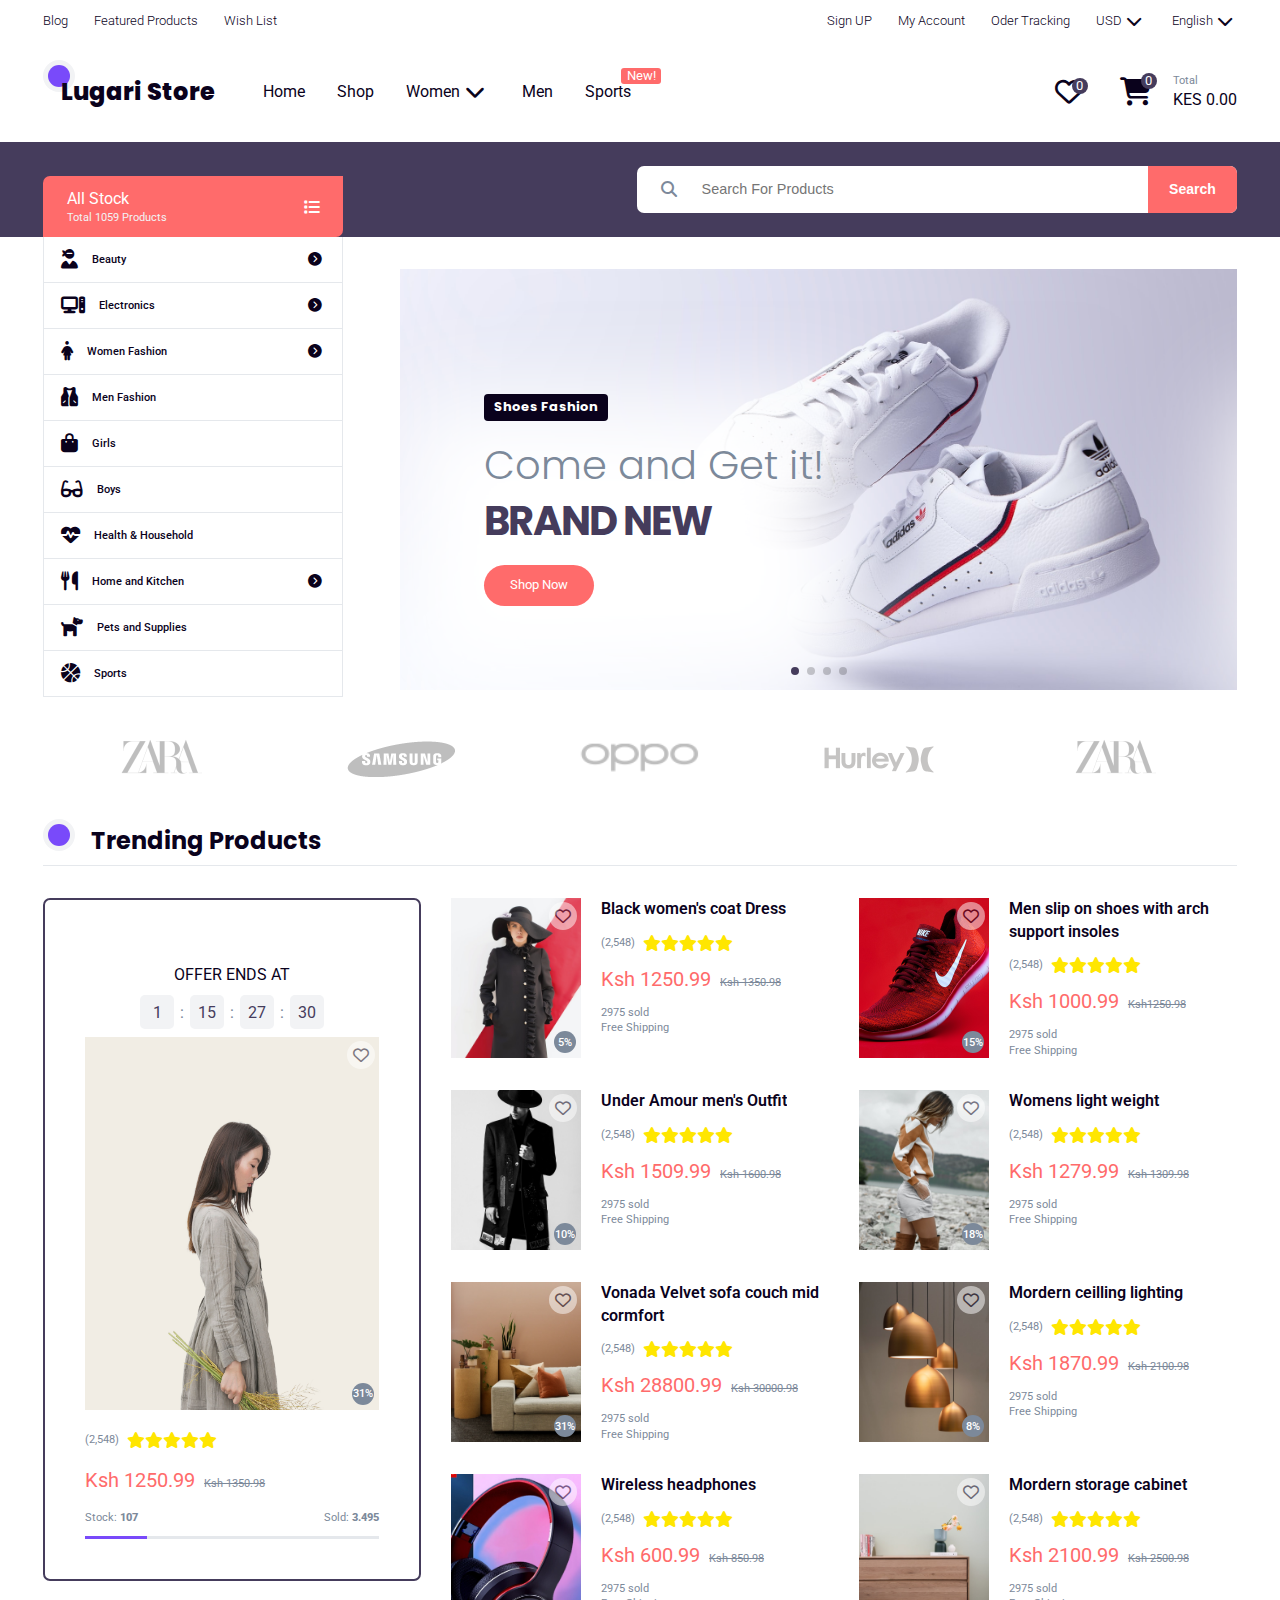
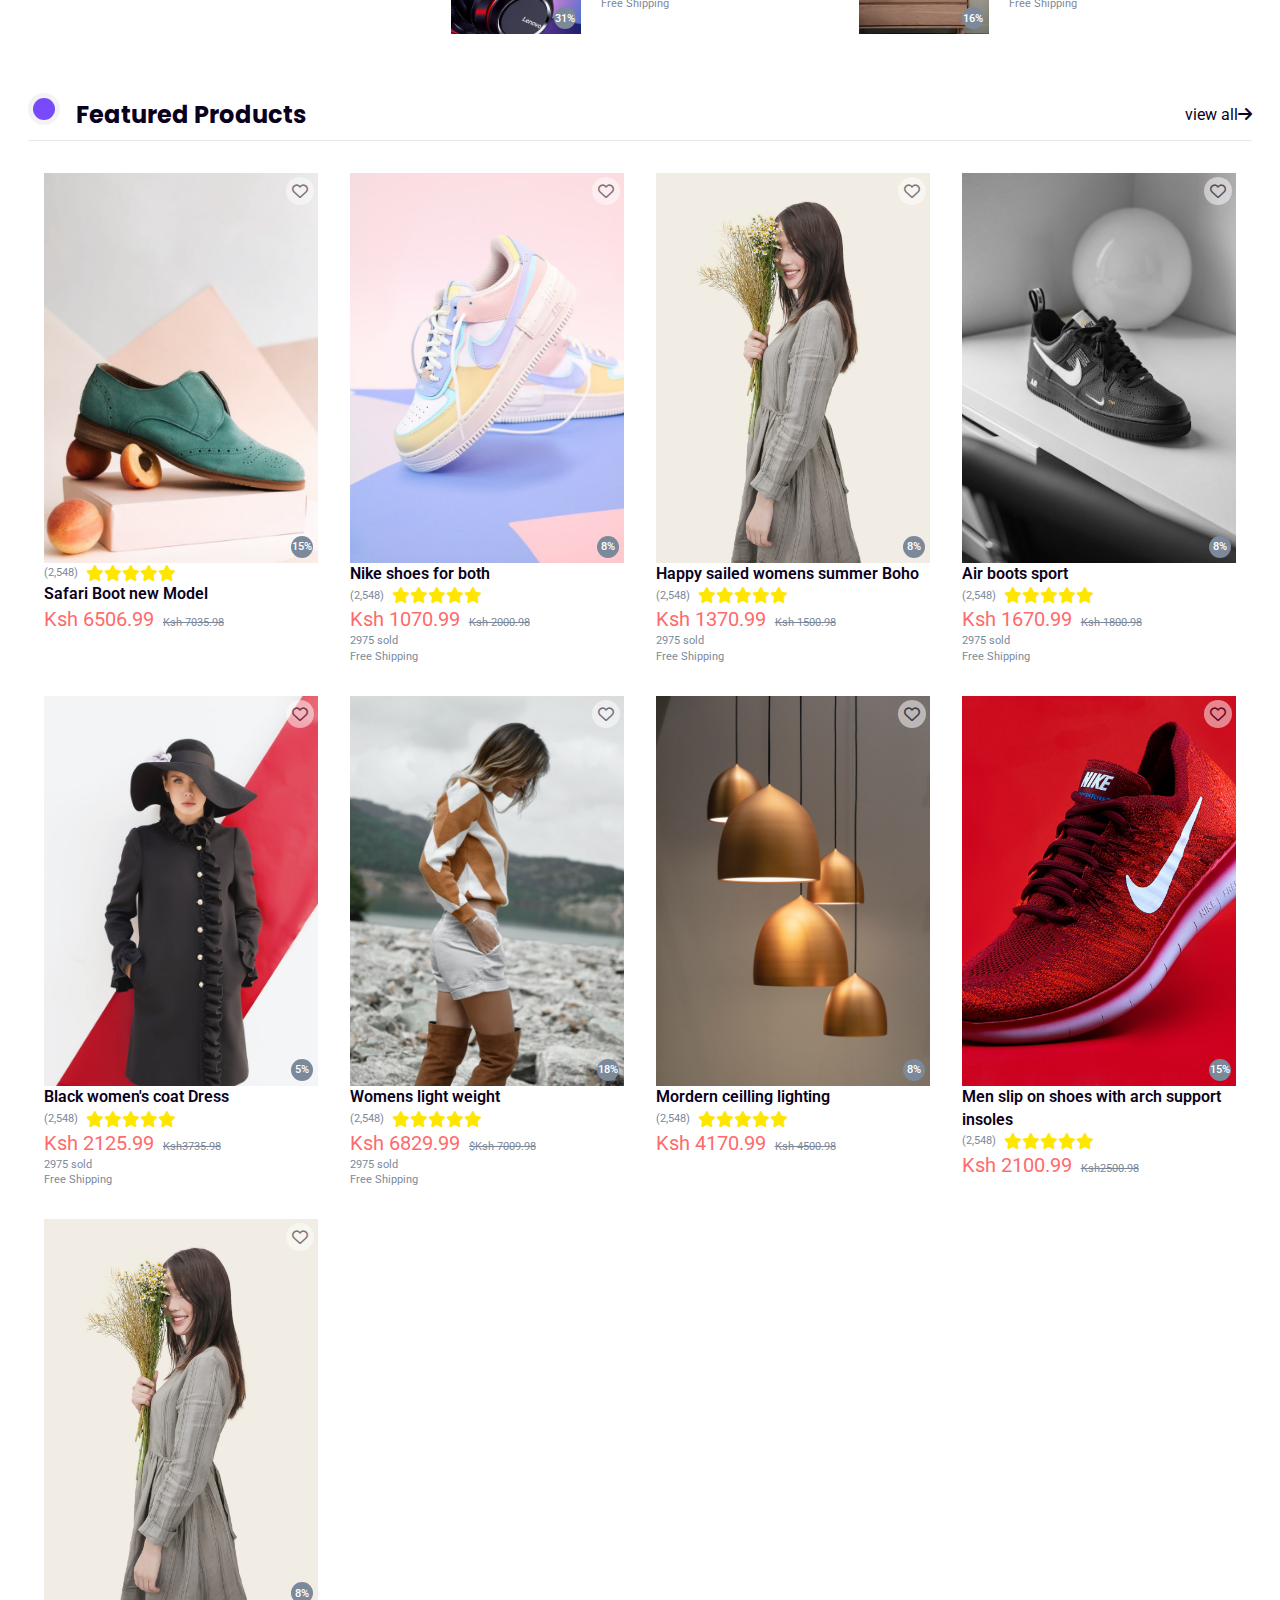
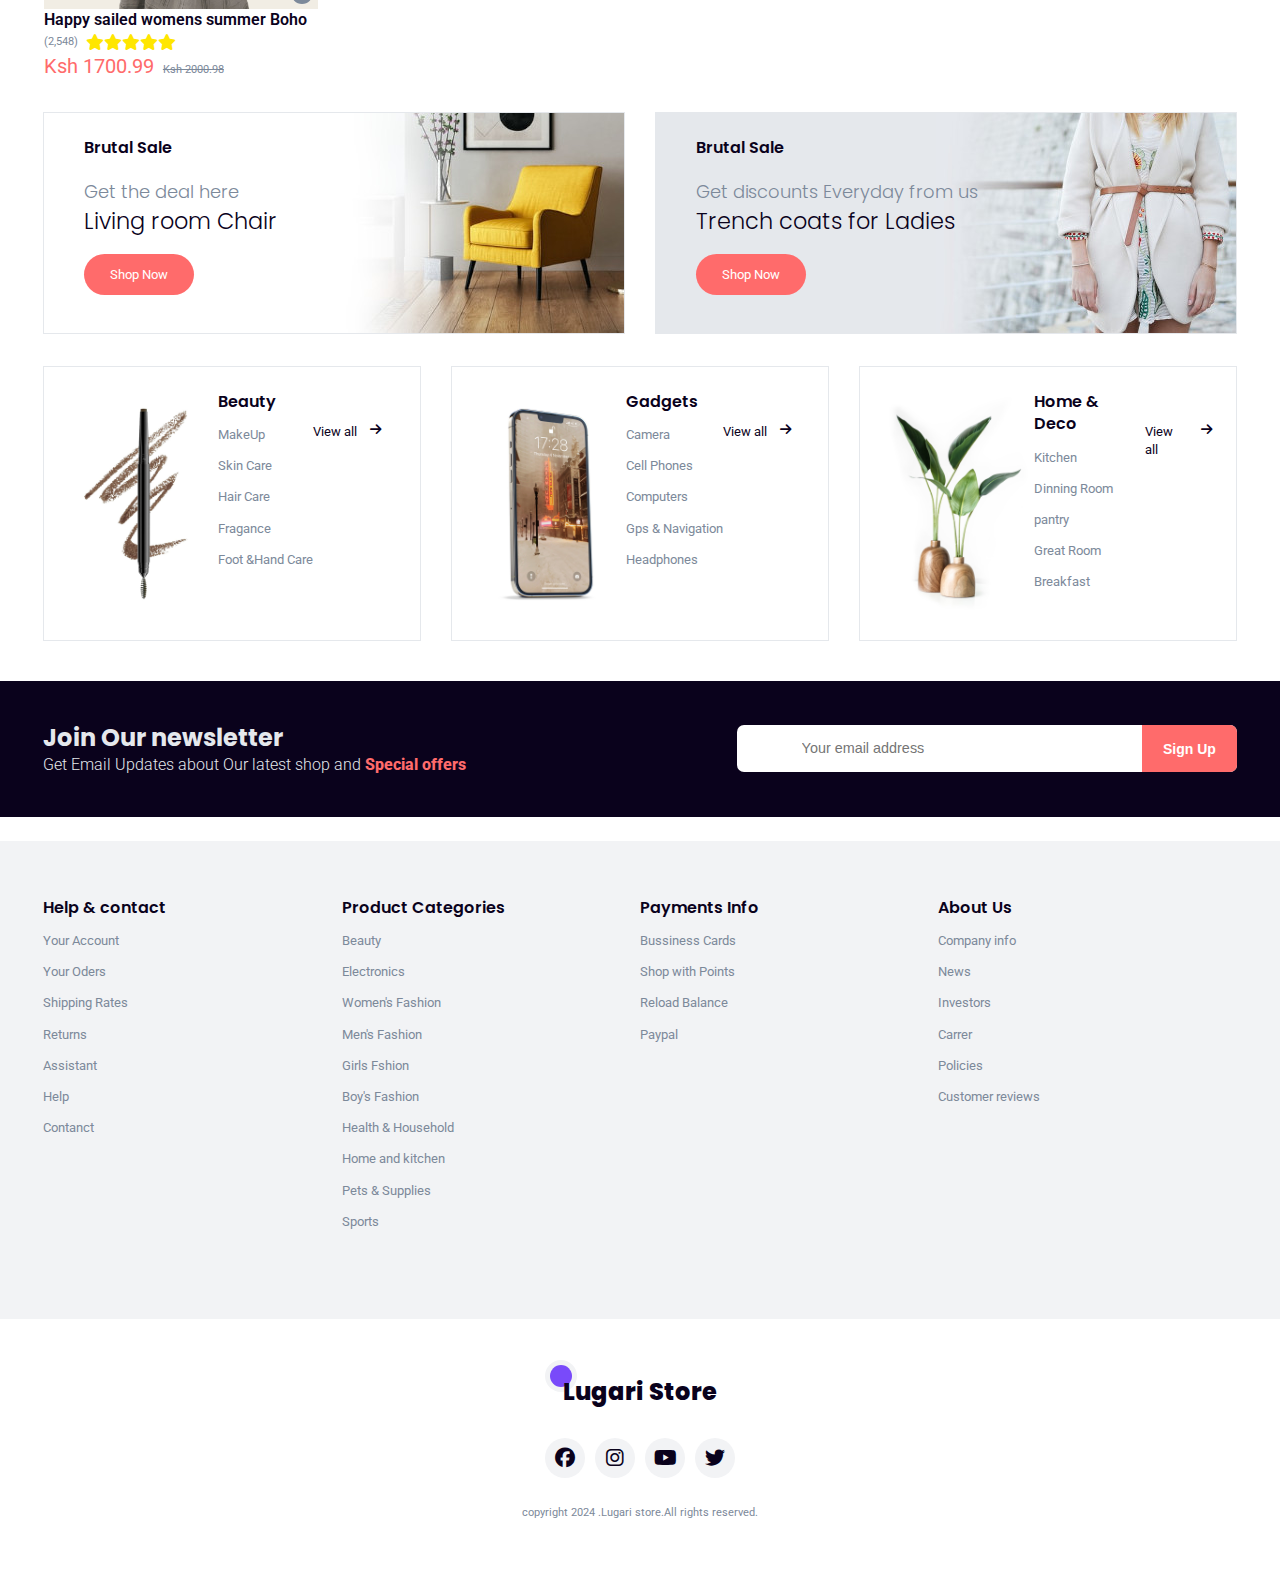
<file: index.html>
<!DOCTYPE html>
<html lang="en">
<head>
    <meta charset="UTF-8">
    <meta name="viewport" content="width=device-width, initial-scale=1.0">
    <title>onlinestore.com</title>
    <link rel="stylesheet" href="./style.css">

    <!--********google fonts******** -->

    <link rel="preconnect" href="https://fonts.googleapis.com">
<link rel="preconnect" href="https://fonts.gstatic.com" crossorigin>
<link href="https://fonts.googleapis.com/css2?family=Poppins:ital,
wght@0,100;0,200;0,300;0,400;0,500;0,600;0,700;0,800;0,900;1,100;1,
200;1,300;1,400;1,500;1,600;1,700;1,800;1,900&family=Roboto:ital,wght@0,
100;0,300;0,400;0,500;0,700;0,900;1,100;1,300;1,400;1,500;1,700;1,
900&display=swap" rel="stylesheet">

<!--***********import font awesome cdn********** -->
<link rel="stylesheet" href="https://cdnjs.cloudflare.com/ajax/libs/font-awesome/6.6.0/css/all.min.css">

<!-- Link Swiper's CSS -->
<link rel="stylesheet" href="https://cdn.jsdelivr.net/npm/swiper@11/swiper-bundle.min.css" /> 
</head>

<body>
  <!----------mobile view side bar------->
<div id="page" class="site">
  <aside class="site-off desktop-hide">
    <div class="off-canvas">
      <div class="canvas-head">
        <div class="logo"><a href="/"><span class ="circle"></span>Lugari Store </a></div>
        <a href="#" class="t-close flex-center"><i class="fa-solid fa-close"></i></a>
      </div>
      <div class="departments"></div>
      <nav></nav>
      <div class="thetop-nav"></div>
    </div>
  </aside>
  <!---------- header------- -->   
  <header>
    <div class="header-top mobile-hide">
      <div class="container">
        <div class="wrapper flex-item">
          <div class="left">
            <ul class="flex-item main-links">
              <li><a href="#">Blog</a></li>
              <li><a href="#">Featured Products</a></li>
              <li><a href="#">Wish List</a></li>
            </ul>
          </div>
          <div class="right">
            <ul class="flex-item main-links">
              <li><a href="#">Sign UP</a></li>
                <li><a href="#">My Account</a></li>
                <li><a href="#">Oder Tracking</a></li>
                <li><a href="#">USD <span class="icon-small"><i class="fa-solid fa-chevron-down"></i></span></a>
                  <ul>
                    <li class="current"><a href="#">USD</a></li>
                    <li><a href="#">EUR</a></li>
                    <li><a href="#">KSH</a></li>
                    <li><a href="#">IDR</a></li>
                  </ul>
                </li>
                <li><a href="#">English <span class="icon-small"><i class="fa-solid fa-chevron-down"></i></span></a>
                    <ul>
                      <li class="current"><a href="#">English</a></li>
                      <li><a href="#">German</a></li>
                      <li><a href="#">Spanish</a></li>
                      <li><a href="#">Kiswahili</a></li>
                    </ul>
                  </li>
            </ul>
          </div>
        </div>
      </div>
    </div>
    <div class="header-nav">
      <div class="container">
        <div class="wrapper flex-item">
          <a href="#" class="trigger desktop-hide"><span><i class="fa-solid fa-bars"></i></span></a>
          <div class="left flex-item">
            <div class="logo"><a href="/"><span class ="circle"></span>Lugari Store </a></div>
            <nav class="mobile-hide">
              <ul class="flex-item second-links">
                <li><a href="#">Home</a></li>
                <li><a href="#">Shop</a></li>
                <li class="has-child">
                  <a href="#">Women
                   <div class="icon-small"><i class="fa-solid fa-chevron-down"></i></div>
                  </a>
                  <div class="mega">
                    <div class="container">
                      <div class="wrapper">
                        <div class="flex-col">
                          <div class="row">
                            <h4>Women's Clothing</h4>
                            <ul>  
                              <li><a href="#">Dresses</a></li>
                              <li><a href="#">Tops & Tees</a></li>
                              <li><a href="#">Jackets & coats</a></li>
                              <li><a href="#">Pants & capris</a></li>
                              <li><a href="#">Sweaters</a></li>
                              <li><a href="#">Costumes</a></li>
                              <li><a href="#">Hoodies & SweatShirts</a></li>
                              <li><a href="#">pajama & Robes</a></li> 
                              <li><a href="#">Shorts</a></li>
                              <li><a href="#">SwimWear</a></li>
                            </ul>
                          </div>
                        </div>

                        <div class="flex-col">
                          <div class="row">
                            <h4>Jewelry</h4>
                            <ul>
                              <li><a href="#">Accesories</a></li>
                              <li><a href="#">Bags & Purses</a></li>
                              <li><a href="#">Nakelaces</a></li>
                              <li><a href="#">Rings</a></li>
                              <li><a href="#">Earrings</a></li>
                              <li><a href="#">Bracelets</a></li>
                              <li><a href="#">Body Jewellery</a></li>
                      
                            </ul>
                          </div>
                        </div>
                        <div class="flex-col">
                          <div class="row">
                            <h4>Beauty</h4>
                            <ul>
                              <li><a href="#">Bath Accesories</a></li>
                              <li><a href="#">Makeup and Cosmetics</a></li>
                              <li><a href="#">Skin Care</a></li>
                              <li><a href="#">Hair Care</a></li>
                              <li><a href="#">Essential Oils</a></li>
                              <li><a href="#">Frangrances</a></li>
                              <li><a href="#">Soaps</a></li>
                              <li><a href="#">Face Masks & covering</a></li>
                              <li><a href="#">Spa Kits & Gifts</a></li>
                         
                          </div>
                        </div>
                        <div class="flex-col">
                          <div class="row">
                            <h4>Top Brands</h4>
                            <ul class="women-brands">
                              <li><a href="#">Nike</a></li>
                              <li><a href="#">louis vuitton</a></li>
                              <li><a href="#">Hermes</a></li>
                              <li><a href="#">Gucci</a></li>
                              <li><a href="#">zalando</a></li>
                              <li><a href="#">Tifany & co.</a></li>
                              <li><a href="#">Zara</a></li>
                              <li><a href="#">HSM</a></li>
                              <li><a href="#">Cartier</a></li>
                              <li><a href="#">Chanel</a></li>
                              <li><a href="#">Hurley</a></li>
                            </ul>
                            <a href="#" class="view-all">View All Brands <span><i class="fa-solid fa-circle-arrow-right"></i></span></a>
                          </div>
                        </div>
                        <div class="flex-col products">
                          <div class="row">
                            <div class="media">
                              <div class="thumbnail object-cover">
                                <a href="#">
                                  <img src="./assets/products/apparel4.jpg" alt="">
                                </a>
                              </div>
                              <div>
                              <div class="text-content">
                                <h4>Most Wanted!</h4>
                                <a href="#" class="primary-button">Oder Now</a>
                              </div>
                              </div>
                            </div>

                          </div>
                        </div>
                      </div>
                    </div>
                  </div>
                </li>
                <li><a href="#">Men</a></li>
                <li>
                  <a href="#">Sports
                  <div class="fly-item"><span>New!</span></div>
                </a>
                </li>
              </ul>
            </nav>
          </div>
          <div class="right">
            <ul class="flex-item second-links">
              <li class="mobile-hide"><a href="#">
                <div class="icon-large"><i class="fa-regular fa-heart"></i></div>
                <div class="fly-item"><span class="item-number">0</span></div>
              </a></li>
              <li><a href="#" class="is-cart">
                <div class="icon-large">
                  <i class="fa-solid fa-cart-shopping"></i>
                  <div class="fly-item"><span class="item-number">0</span></div>
                </div>
                <div class="icon-text">
                  <div class="mini-text">Total</div>
                  <div class="text-total">KES 0.00
                    </div>
                </div>
              </a></li>
            </ul>
          </div>
        </div>
      </div>
    </div>

  <!------header top------->
  <div class="header-nav">
  </div>
  <div class="header-main mobile-hide">
    <div class="container">
      <div class="wrapper flex-item">
        <div class="left">
          <div class="dpt-cat">
            <div class="dpt-head">
              <div class="main-text">All Stock</div>
              <div class="mini-text .mobile-hide">Total 1059 Products</div>
              <a href="#" class="dpt-trigger mobile-hide">
                <i class="fa-solid fa-list"></i>
              </a>
            </div>
            <div class="dpt-menu">
              <ul class="second-links">
                <li class="has-child beauty">
                  <a href="#">
                    <div class="icon-large"><i class="fa-solid fa-user-ninja"></i></div> 
                    Beauty
                    <div class="icon-small"><i class="fa-solid fa-circle-chevron-right"></i></div>
                  </a>
                  <ul>
                    <li><a href="#">MakeUp</a></li>
                    <li><a href="#">Skin Care</a></li>
                    <li><a href="#">Hair Care</a></li>
                    <li><a href="#">Faragance</a></li>
                    <li><a href="#">Foot and Hand</a></li>
                    <li><a href="#">Tools and Accessories</a></li>
                    <li><a href="#">Shave and Hair Removal</a></li>
                    <li><a href="#">Personal Care</a></li>
                    
                  </ul>
                </li>
                <li class="has-child electric">
                  <a href="#">
                    <div class="icon-large"><i class="fa-solid fa-computer"></i></div>
                    Electronics
                    <div class="icon-small"><i class="fa-solid fa-circle-chevron-right"></i></div>
                  </a>
                  <ul>
                    <li><a href="#">Camera</a></li>
                    <li><a href="#">Cell Phones</a></li>
                    <li><a href="#">Computers</a></li>
                    <li><a href="#">Faragance</a></li>
                    <li><a href="#">GPS navigation</a></li>
                    <li><a href="#">Headphone</a></li>
                    <li><a href="#">Home Audio</a></li>
                    <li><a href="#">Video Projectors</a></li>
                    
                  </ul>
                </li>
                <li class="has-child fashion">
                  <a href="#">
                    <div class="icon-large"><i class="fa-solid fa-person-dress"></i></div>
                      Women Fashion
                    <div class="icon-small"><i class="fa-solid fa-circle-chevron-right"></i></div>
                  </a>
                  <ul>
                    <li><a href="#">Clothing</a></li>
                    <li><a href="#">Shoes</a></li>
                    <li><a href="#">Jewllery</a></li>
                    <li><a href="#">Watches</a></li>
                    <li><a href="#">Hand Bags</a></li>
                    <li><a href="#">Accessories</a></li> 
                  </ul>
                </li>
                <li class="has-child">
                  <a href="#">
                    <div class="icon-large"><i class="fa-solid fa-vest"></i></div>
                    Men Fashion
                  </a>
                </li>
                <li class="has-child">
                  <a href="#">
                    <div class="icon-large"><i class="fa-solid fa-bag-shopping"></i></div>
                    Girls
                  </a>
                </li>
                <li class="has-child">
                  <a href="#">
                    <div class="icon-large"><i class="fa-solid fa-glasses"></i></div>
                     Boys

                  </a>
                </li>
                <li class="has-child health">
                  <a href="#">
                    <div class="icon-large"><i class="fa-solid fa-heart-pulse"></i></div>
                    Health & Household                   
                  </a>
                </li>
                <li class="has-child homekit">
                  <a href="#">
                    <div class="icon-large"><i class="fa-solid fa-utensils"></i></div>
                    Home and Kitchen
                    <div class="icon-small"><i class="fa-solid fa-circle-chevron-right"></i></div>
                  </a>
                  <div class="mega">
                    <div class="flex-col">
                      <div class="row">
                        <h4><a href="#">Kitchen and Dinning</a></h4>
                        <ul>
                          <li><a href="#">Kitchen</a></li>
                          <li><a href="#">Dining Room</a></li>
                          <li><a href="#">Pantry</a></li>
                          <li><a href="#">Great Room</a></li>
                          <li><a href="#">Breakfast Nook</a></li>
                        </ul>
                      </div>

                      <div class="row">
                        <h4><a href="#">Living</a></h4>
                        <ul>
                          <li><a href="#">Living Room</a></li>
                          <li><a href="#">Family Room</a></li>
                          <li><a href="#">Sun Room</a></li>
                         
                        </ul>
                      </div>

                    </div>
                  </div>
                </li>
                <li class="has-child">
                  <a href="#">
                    <div class="icon-large"><i class="fa-solid fa-dog"></i></div>
                      Pets and Supplies
                  </a>
                </li>
                <li class="has-child">
                  <a href="#">
                    <div class="icon-large"><i class="fa-solid fa-basketball"></i></div>
                    Sports
                  </a>
                </li>
              </ul>
            </div>
          </div>
        </div> 
        <div class="right">
          <div class="searchbox">
            <form action="" class="search">
              <span class="icon-large"><i class="fa-solid fa-magnifying-glass"></i></span>
              <input type="search" placeholder="Search For Products">
            <button type="submit">Search</button>
            </form>
          </div>
        </div>
      </div>
    </div>
  </div>
  </header>
  <!----------main--------------->
  <main>
    <div class="slider">
      <div class="container">
        <div class="wrapper">
          <div class="swiper mySwiper-main">
            <div class="swiper-wrapper">
                <!-- slide 1 -->
                <div class="swiper-slide">
                  <!-- box -->
                  <div class="item">
                    <div class="image object-cover">
                      <img src="assets/slider/slider0.jpg" alt="">
                    </div>
                    <div class="text-content flex-col">
                      <h4>Shoes Fashion</h4>
                      <h2><span>Come and Get it!</span><br><span>Brand New</span></h2>
                      <a href="#" class="primary-button">Shop Now</a>
                    </div>
                  </div>
                </div>

                <!-- slide 1 -->
              <div class="swiper-slide">
                <!-- box -->
                <div class="item">
                  <div class="image object-cover">
                    <img src="assets/slider/slider1.jpg" alt="">
                  </div>
                  <div class="text-content flex-col">
                    <h4> Wemen Fashion</h4>
                    <h2><span>Great Designs in all Colors!</span><br><span>Brand New</span></h2>
                    <a href="#" class="primary-button">Shop Now</a>
                  </div>
                </div>
               </div>

                <!-- slide 1 -->
              <div class="swiper-slide">
                <!-- box -->
                <div class="item">
                  <div class="image object-cover">
                    <img src="assets/slider/slider2.jpg" alt="">
                  </div>
                  <div class="text-content flex-col">
                    <h4>Luxury couch and chairs</h4>
                    <h2><span>Get discounts Everyday!</span><br><span>Brand New</span></h2>
                    <a href="#" class="primary-button">Shop Now</a>
                  </div>
                </div>
               </div>
               <div class="swiper-slide">
                <!-- box -->
                <div class="item">
                  <div class="image object-cover">
                    <img src="assets/slider/slider3.jpg" alt="">
                  </div>
                  <div class="text-content flex-col">
                    <h4>sports cosmetics</h4>
                    <h2><span>keep your body fit!</span><br><span>Brand New</span></h2>
                    <a href="#" class="primary-button">Shop Now</a>
                  </div>
                </div>
               </div>
            </div>
            <div class="swiper-pagination"></div>
          </div>
        </div>
      </div>
    </div>
    <div class="brands">
      <div class="container">
        <div class="wrapper flex-item">
          <div class="item">
            <a href="#">
              <img src="assets/brands/zara.png" alt="">
            </a>
          </div>
          <div class="item">
            <a href="#">
              <img src="assets/brands/samsung.png" alt="">
            </a>
          </div>
          <div class="item">
            <a href="#">
              <img src="assets/brands/oppo.png" alt="">
            </a>
          </div>
          <div class="item">
            <a href="#">
              <img src="assets/brands/hurley.png" alt="">
            </a>
          </div>
          <div class="item">
            <a href="#">
              <img src="assets/brands/zara.png" alt="">
            </a>
          </div>

        </div>
      </div>
    </div>
    <!-------trending products -->
    <div class="trending">
      <div class="container">
        <div class="wrapper">
          <div class="sectop flex-item">
            <h2><span class="circle"></span><span>Trending Products</span></h2>
          </div>
          <div class="column">
            <div class="flex-wrap">
              <div class="row products big">
                <div class="item">
                  <div class="offer">
                    <p>Offer ends at</p>
                    <ul class="flex-center">
                      <li>1</li>
                      <li>15</li>
                      <li>27</li>
                      <li>30</li>
                    </ul> 
                  </div>
                  <div class="media">
                    <div class="image">
                      <a href="#">
                        <img src="assets/products/apparel5.jpg" alt="">
                      </a>
                    </div>
                    <div class="hoverable">
                      <ul>
                        <li class="active"><a href="#"><i class="fa-regular fa-heart"></i></a></li>
                        <li><a href="#"><i class="fa-regular fa-thumbs-up"></i></a></li>
                        <li><a href="#"><i class="fa-solid fa-share-nodes"></i></a></li>
                      </ul>
                    </div>
                    <div class="discount circle flex-center"><span>31%</span></div>
                  </div>
                  <div class="content">
                      <div class="rating">
                        <span class="mini-text">(2,548)</span>
                        <div class="stars">
                          <i class="fa-solid fa-star"></i>
                          <i class="fa-solid fa-star"></i>
                          <i class="fa-solid fa-star"></i>
                          <i class="fa-solid fa-star"></i>
                          <i class="fa-solid fa-star"></i>
                        </div> 
                    </div>
                    <div class="price">
                      <span class="current">Ksh  1250.99</span>
                      <span class="normal mini-text">Ksh 1350.98</span>
                    </div>
                    <div class="stock mini-text">
                      <div class="qty">
                        <span>Stock: <strong class="qty-avilable">107</strong></span>
                        <span>Sold: <strong class="qty-sold">3.495</strong></span>
                      </div>
                      <div class="bar">
                        <div class="available"></div>
                      </div>
                    </div>
                  </div> 
              </div>
             </div>

             <div class="row products mini">
              <div class="item">
                <div class="media">
                  <div class="thumbnail object-cover">
                    <a href="#">
                      <img src="assets/products/apparel3.jpg" alt="">
                    </a>
                  </div>
                  <div class="hoverable">
                    <ul>
                      <li class="active"><a href="#"><i class="fa-regular fa-heart"></i></a></li>
                      <li><a href="#"><i class="fa-regular fa-thumbs-up"></i></a></li>
                      <li><a href="#"><i class="fa-solid fa-share-nodes"></i></a></li></a></li>
                     
                    </ul>
                  </div>
                  <div class="discount circle flex-center"><span>5%</span></div>
                </div>
                <div class="content">
                  <h3 class="mainlinks"><a href="#">Black women's coat Dress</a></h3>
                  <div class="rating">
                    <span class="mini-text">(2,548)</span>
                    <div class="stars">
                      <i class="fa-solid fa-star"></i>
                      <i class="fa-solid fa-star"></i>
                      <i class="fa-solid fa-star"></i>
                      <i class="fa-solid fa-star"></i>
                      <i class="fa-solid fa-star"></i>
                    </div>
                  </div>
                  <div class="price">
                    <span class="current">Ksh  1250.99</span>
                    <span class="normal mini-text">Ksh 1350.98</span>
                  </div>
                  <div class="mini-text">
                    <p>2975 sold</p>
                    <P>Free Shipping</P>
                  </div>
                </div> 
              </div>
              <div class="item">
                <div class="media">
                  <div class="thumbnail object-cover">
                    <a href="#">
                      <img src="assets/products/apparel1.jpg" alt="">
                    </a>
                  </div>
                  <div class="hoverable">
                    <ul>
                      <li class="active"><a href="#"><i class="fa-regular fa-heart"></i></a></li>
                      <li><a href="#"><i class="fa-regular fa-thumbs-up"></i></a></li>
                      <li><a href="#"><i class="fa-solid fa-share-nodes"></i></a></li></a></li>
                     
                    </ul>
                  </div>
                  <div class="discount circle flex-center"><span>10%</span></div>
                </div>
                <div class="content">
                  <h3 class="mainlinks"><a href="#">Under Amour men's Outfit</a></h3>
                  <div class="rating">
                    <span class="mini-text">(2,548)</span>
                    <div class="stars">
                      <i class="fa-solid fa-star"></i>
                      <i class="fa-solid fa-star"></i>
                      <i class="fa-solid fa-star"></i>
                      <i class="fa-solid fa-star"></i>
                      <i class="fa-solid fa-star"></i>
                    </div>
                  </div>
                  <div class="price">
                    <span class="current">Ksh 1509.99</span>
                    <span class="normal mini-text">Ksh 1600.98</span>
                  </div>
                  <div class="mini-text">
                    <p>2975 sold</p>
                    <P>Free Shipping</P>
                  </div>
                </div> 
              </div>
              <div class="item">
                <div class="media">
                  <div class="thumbnail object-cover">
                    <a href="#">
                      <img src="assets/products/home1.jpg" alt="">
                    </a>
                  </div>
                  <div class="hoverable">
                    <ul>
                      <li class="active"><a href="#"><i class="fa-regular fa-heart"></i></a></li>
                      <li><a href="#"><i class="fa-regular fa-thumbs-up"></i>     </a></li>
                      <li><a href="#"><i class="fa-solid fa-share-nodes"></i></a></li></a></li>
                     
                    </ul>
                  </div>
                  <div class="discount circle flex-center"><span>31%</span></div>
                </div>
                <div class="content">
                  <h3 class="mainlinks"><a href="#">Vonada Velvet sofa couch mid cormfort</a></h3>
                  <div class="rating">
                    <span class="mini-text">(2,548)</span>
                    <div class="stars">
                      <i class="fa-solid fa-star"></i>
                      <i class="fa-solid fa-star"></i>
                      <i class="fa-solid fa-star"></i>
                      <i class="fa-solid fa-star"></i>
                      <i class="fa-solid fa-star"></i>
                    </div>
                  </div>
                  <div class="price">
                    <span class="current">Ksh 28800.99</span>
                    <span class="normal mini-text">Ksh 30000.98</span>
                  </div>
                  <div class="mini-text">
                    <p>2975 sold</p>
                    <P>Free Shipping</P>
                  </div>
                </div> 
              </div>
              <div class="item">
                <div class="media">
                  <div class="thumbnail object-cover">
                    <a href="#">
                      <img src="assets/products/electronic3.jpg" alt="">
                    </a>
                  </div>
                  <div class="hoverable">
                    <ul>
                      <li class="active"><a href="#"><i class="fa-regular fa-heart"></i></a></li>
                      <li><a href="#"><i class="fa-regular fa-thumbs-up"></i>     </a></li>
                      <li><a href="#"><i class="fa-solid fa-share-nodes"></i></a></li></a></li>
                     
                    </ul>
                  </div>
                  <div class="discount circle flex-center"><span>31%</span></div>
                </div>
                <div class="content">
                  <h3 class="mainlinks"><a href="#">Wireless headphones</a></h3>
                  <div class="rating">
                    <span class="mini-text">(2,548)</span>
                    <div class="stars">
                      <i class="fa-solid fa-star"></i>
                      <i class="fa-solid fa-star"></i>
                      <i class="fa-solid fa-star"></i>
                      <i class="fa-solid fa-star"></i>
                      <i class="fa-solid fa-star"></i>
                    </div>
                  </div>
                  <div class="price">
                    <span class="current">Ksh 600.99</span>
                    <span class="normal mini-text">Ksh 850.98</span>
                  </div>
                  <div class="mini-text">
                    <p>2975 sold</p>
                    <P>Free Shipping</P>
                  </div>
                </div> 
              </div>
            </div>

              <div class="row products mini">
                <div class="item">
                  <div class="media">
                    <div class="thumbnail object-cover">
                      <a href="#">
                        <img src="assets/products/shoe1.jpg" alt="">
                      </a>
                    </div>
                    <div class="hoverable">
                      <ul>
                        <li class="active"><a href="#"><i class="fa-regular fa-heart"></i></a></li>
                        <li><a href="#"><i class="fa-regular fa-thumbs-up"></i></a></li>
                        <li><a href="#"><i class="fa-solid fa-share-nodes"></i></a></li></a></li>
                      </ul>
                    </div>
                    <div class="discount circle flex-center"><span>15%</span></div>
                  </div>
                  <div class="content">
                    <h3 class="mainlinks"><a href="#">Men slip on shoes with arch support insoles</a></h3>
                    <div class="rating">
                      <span class="mini-text">(2,548)</span>
                      <div class="stars">
                        <i class="fa-solid fa-star"></i>
                        <i class="fa-solid fa-star"></i>
                        <i class="fa-solid fa-star"></i>
                        <i class="fa-solid fa-star"></i>
                        <i class="fa-solid fa-star"></i>
                      </div>
                    </div>
                    <div class="price">
                      <span class="current">Ksh 1000.99</span>
                      <span class="normal mini-text">Ksh1250.98</span>
                    </div>
                    <div class="mini-text">
                      <p>2975 sold</p>
                      <P>Free Shipping</P>
                    </div>
                  </div> 
                </div>
                <div class="item">
                  <div class="media">
                    <div class="thumbnail object-cover">
                      <a href="#">
                        <img src="assets/products/apparel2.jpg" alt="">
                      </a>
                    </div>
                    <div class="hoverable">
                      <ul>
                        <li class="active"><a href="#"><i class="fa-regular fa-heart"></i></a></li>
                        <li><a href="#"><i class="fa-regular fa-thumbs-up"></i>     </a></li>
                        <li><a href="#"><i class="fa-solid fa-share-nodes"></i></a></li></a></li>
                       
                      </ul>
                    </div>
                    <div class="discount circle flex-center"><span>18%</span></div>
                  </div>
                  <div class="content">
                    <h3 class="mainlinks"><a href="#">Womens light weight</a></h3>
                    <div class="rating">
                      <span class="mini-text">(2,548)</span>
                      <div class="stars">
                        <i class="fa-solid fa-star"></i>
                        <i class="fa-solid fa-star"></i>
                        <i class="fa-solid fa-star"></i>
                        <i class="fa-solid fa-star"></i>
                        <i class="fa-solid fa-star"></i>
                      </div>
                    </div>
                    <div class="price">
                      <span class="current">Ksh 1279.99</span>
                      <span class="normal mini-text">Ksh 1309.98</span>
                    </div>
                    <div class="mini-text">
                      <p>2975 sold</p>
                      <P>Free Shipping</P>
                    </div>
                  </div> 
                </div>
                <div class="item">
                  <div class="media">
                    <div class="thumbnail object-cover">
                      <a href="#">
                        <img src="assets/products/home2.jpg" alt="">
                      </a>
                    </div>
                    <div class="hoverable">
                      <ul>
                        <li class="active"><a href="#"><i class="fa-regular fa-heart"></i></a></li>
                        <li><a href="#"><i class="fa-regular fa-thumbs-up"></i></a></li>
                        <li><a href="#"><i class="fa-solid fa-share-nodes"></i></a></li></a></li>
                       
                      </ul>
                    </div>
                    <div class="discount circle flex-center"><span>8%</span></div>
                  </div>
                  <div class="content">
                    <h3 class="mainlinks"><a href="#">Mordern ceilling lighting</a></h3>
                    <div class="rating">
                      <span class="mini-text">(2,548)</span>
                      <div class="stars">
                        <i class="fa-solid fa-star"></i>
                        <i class="fa-solid fa-star"></i>
                        <i class="fa-solid fa-star"></i>
                        <i class="fa-solid fa-star"></i>
                        <i class="fa-solid fa-star"></i>
                      </div>
                    </div>
                    <div class="price">
                      <span class="current">Ksh 1870.99</span>
                      <span class="normal mini-text">Ksh 2100.98</span>
                    </div>
                    <div class="mini-text">
                      <p>2975 sold</p>
                      <P>Free Shipping</P>
                    </div>
                  </div> 
                </div>
                <div class="item">
                  <div class="media">
                    <div class="thumbnail object-cover">
                      <a href="#">
                        <img src="assets/products/home3.jpg" alt="">
                      </a>
                    </div>
                    <div class="hoverable">
                      <ul>
                        <li class="active"><a href="#"><i class="fa-regular fa-heart"></i></a></li>
                        <li><a href="#"><i class="fa-regular fa-thumbs-up"></i></a></li>
                        <li><a href="#"><i class="fa-solid fa-share-nodes"></i></a></li></a></li>
                       
                      </ul>
                    </div>
                    <div class="discount circle flex-center"><span>16%</span></div>
                  </div>
                  <div class="content">
                    <h3 class="mainlinks"><a href="#">Mordern storage cabinet</a></h3>
                    <div class="rating">
                      <span class="mini-text">(2,548)</span>
                      <div class="stars">
                        <i class="fa-solid fa-star"></i>
                        <i class="fa-solid fa-star"></i>
                        <i class="fa-solid fa-star"></i>
                        <i class="fa-solid fa-star"></i>
                        <i class="fa-solid fa-star"></i>
                      </div>
                    </div>
                    <div class="price">
                      <span class="current">Ksh 2100.99</span>
                      <span class="normal mini-text">Ksh 2500.98</span>
                    </div>
                    <div class="mini-text">
                      <p>2975 sold</p>
                      <P>Free Shipping</P>
                    </div>
                  </div> 
                </div>
              </div>
            </div>
          </div>       
        </div>
      </div>
    </div>

      <!---------featured products-------->
  
      <div class="features">
        <div class="container">
          <div class="column">
            <div class="sectop flex-item">
              <h2><span class="circle"></span><span>Featured Products</span></h2>
              <div class="second-links">
                <a href="#">view all<i class="fa-solid fa-arrow-right"></i></a>
              </div>
            </div>
            <div class="products main flex-wrap">
              <div class="item">
                <div class="media">
                  <div class="thumnail object-cover">
                    <a href="#">
                      <img src="assets/products/shoe4.jpg" alt="">
                    </a>
                  </div>
                  <div class="hoverable">
                    <ul>
                      <li class="active"><a href="#"><i class="fa-regular fa-heart"></i></a></li>
                      <li><a href="#"><i class="fa-regular fa-thumbs-up"></i></a></li>
                      <li><a href="#"><i class="fa-solid fa-share-nodes"></i></a></li>
                    </ul>
                  </div>
                  <div class="discount circle flex-center"><span>15%</span></div>
                </div>
                <div class="content">
                    <div class="rating">
                      <span class="mini-text">(2,548)</span>
                      <div class="stars">
                        <i class="fa-solid fa-star"></i>
                        <i class="fa-solid fa-star"></i>
                        <i class="fa-solid fa-star"></i>
                        <i class="fa-solid fa-star"></i>
                        <i class="fa-solid fa-star"></i>
                      </div>
                  </div>
                  <h3 class="mainlinks"><a href="#">Safari Boot new Model</a></h3>
                  <div class="price">
                    <span class="current">Ksh 6506.99</span>
                    <span class="normal mini-text">Ksh 7035.98</span>
                  </div>
                    <!-----hover additional specs----- -->
                    <div class="footer">
                      <ul class="mini-text">
                        <li>polyester, cotton</li>
                        <li>pull on closure</li>
                        <li>fashion personality</li>
                      </ul>
                    </div>
                </div> 
              </div>

              <div class="item">
                <div class="media">
                  <div class="thumbnail object-cover">
                    <a href="#">
                      <img src="assets/products/shoe3.jpg" alt="">
                    </a>
                  </div>
                  <div class="hoverable">
                    <ul>
                      <li class="active"><a href="#"><i class="fa-regular fa-heart"></i></a></li>
                      <li><a href="#"><i class="fa-regular fa-thumbs-up"></i></a></li>
                      <li><a href="#"><i class="fa-solid fa-share-nodes"></i></a></li></a></li>
                     
                    </ul>
                  </div>
                  <div class="discount circle flex-center"><span>8%</span></div>
                </div>
                <div class="content">
                  <h3 class="mainlinks"><a href="#">Nike shoes for both</a></h3>
                  <div class="rating">
                    <span class="mini-text">(2,548)</span>
                    <div class="stars">
                      <i class="fa-solid fa-star"></i>
                      <i class="fa-solid fa-star"></i>
                      <i class="fa-solid fa-star"></i>
                      <i class="fa-solid fa-star"></i>
                      <i class="fa-solid fa-star"></i>
                    </div>
                  </div>
                  <div class="price">
                    <span class="current">Ksh 1070.99</span>
                    <span class="normal mini-text">Ksh 2000.98</span>
                  </div>
                  <div class="mini-text">
                    <p>2975 sold</p>
                    <P>Free Shipping</P>
                  </div>
                    <!-----hover additional specs----- -->
                    <div class="footer">
                      <ul class="mini-text">
                        <li>polyester, cotton</li>
                        <li>pull on closure</li>
                        <li>fashion personality</li>
                      </ul>
                    </div>
                </div> 
              </div>

              <div class="item">
                <div class="media">
                  <div class="thumbnail object-cover">
                    <a href="#">
                      <img src="assets/products/apparel4.jpg" alt="">
                    </a>
                  </div>
                  <div class="hoverable">
                    <ul>
                      <li class="active"><a href="#"><i class="fa-regular fa-heart"></i></a></li>
                      <li><a href="#"><i class="fa-regular fa-thumbs-up"></i></a></li>
                      <li><a href="#"><i class="fa-solid fa-share-nodes"></i></a></li></a></li>
                     
                    </ul>
                  </div>
                  <div class="discount circle flex-center"><span>8%</span></div>
                </div>
                <div class="content">
                  <h3 class="mainlinks"><a href="#">Happy sailed womens summer Boho</a></h3>
                  <div class="rating">
                    <span class="mini-text">(2,548)</span>
                    <div class="stars">
                      <i class="fa-solid fa-star"></i>
                      <i class="fa-solid fa-star"></i>
                      <i class="fa-solid fa-star"></i>
                      <i class="fa-solid fa-star"></i>
                      <i class="fa-solid fa-star"></i>
                    </div>
                  </div>
                  <div class="price">
                    <span class="current">Ksh 1370.99</span>
                    <span class="normal mini-text">Ksh 1500.98</span>
                  </div>
                  <div class="mini-text">
                    <p>2975 sold</p>
                    <P>Free Shipping</P>
                  </div>
                    <!-----hover additional specs----- -->
                    <div class="footer">
                      <ul class="mini-text">
                        <li>polyester, cotton</li>
                        <li>pull on closure</li>
                        <li>fashion personality</li>
                      </ul>
                    </div>
                </div> 
              </div>

              <div class="item">
                <div class="media">
                  <div class="thumbnail object-cover">
                    <a href="#">
                      <img src="assets/products/shoe5.jpg" alt="">
                    </a>
                  </div>
                  <div class="hoverable">
                    <ul>
                      <li class="active"><a href="#"><i class="fa-regular fa-heart"></i></a></li>
                      <li><a href="#"><i class="fa-regular fa-thumbs-up"></i></a></li>
                      <li><a href="#"><i class="fa-solid fa-share-nodes"></i></a></li></a></li>
                     
                    </ul>
                  </div>
                  <div class="discount circle flex-center"><span>8%</span></div>
                </div>
                <div class="content">
                  <h3 class="mainlinks"><a href="#">Air boots sport</a></h3>
                  <div class="rating">
                    <span class="mini-text">(2,548)</span>
                    <div class="stars">
                      <i class="fa-solid fa-star"></i>
                      <i class="fa-solid fa-star"></i>
                      <i class="fa-solid fa-star"></i>
                      <i class="fa-solid fa-star"></i>
                      <i class="fa-solid fa-star"></i>
                    </div>
                  </div>
                  <div class="price">
                    <span class="current">Ksh 1670.99</span>
                    <span class="normal mini-text">Ksh 1800.98</span>
                  </div>
                  <div class="mini-text">
                    <p>2975 sold</p>
                    <P>Free Shipping</P>
                  </div>
                    <!-----hover additional specs----- -->
                    <div class="footer">
                      <ul class="mini-text">
                        <li>polyester, cotton</li>
                        <li>pull on closure</li>
                        <li>fashion personality</li>
                      </ul>
                    </div>
                </div> 
              </div>

              <div class="item">
                <div class="media">
                  <div class="thumbnail object-cover">
                    <a href="#">
                      <img src="assets/products/apparel3.jpg" alt="">
                    </a>
                  </div>
                  <div class="hoverable">
                    <ul>
                      <li class="active"><a href="#"><i class="fa-regular fa-heart"></i></a></li>
                      <li><a href="#"><i class="fa-regular fa-thumbs-up"></i></a></li>
                      <li><a href="#"><i class="fa-solid fa-share-nodes"></i></a></li></a></li>
                     
                    </ul>
                  </div>
                  <div class="discount circle flex-center"><span>5%</span></div>
                </div>
                <div class="content">
                  <h3 class="mainlinks"><a href="#">Black women's coat Dress</a></h3>
                  <div class="rating">
                    <span class="mini-text">(2,548)</span>
                    <div class="stars">
                      <i class="fa-solid fa-star"></i>
                      <i class="fa-solid fa-star"></i>
                      <i class="fa-solid fa-star"></i>
                      <i class="fa-solid fa-star"></i>
                      <i class="fa-solid fa-star"></i>
                    </div>
                  </div>
                  <div class="price">
                    <span class="current">Ksh 2125.99</span>
                    <span class="normal mini-text">Ksh3735.98</span>
                  </div>
                  <div class="mini-text">
                    <p>2975 sold</p>
                    <P>Free Shipping</P>
                  </div>
                    <!-----hover additional specs----- -->
                    <div class="footer">
                      <ul class="mini-text">
                        <li>polyester, cotton</li>
                        <li>pull on closure</li>
                        <li>fashion personality</li>
                      </ul>
                    </div>
                </div> 
              </div>

              <div class="item">
                <div class="media">
                  <div class="thumbnail object-cover">
                    <a href="#">
                      <img src="assets/products/apparel2.jpg" alt="">
                    </a>
                  </div>
                  <div class="hoverable">
                    <ul>
                      <li class="active"><a href="#"><i class="fa-regular fa-heart"></i></a></li>
                      <li><a href="#"><i class="fa-regular fa-thumbs-up"></i>     </a></li>
                      <li><a href="#"><i class="fa-solid fa-share-nodes"></i></a></li></a></li>
                     
                    </ul>
                  </div>
                  <div class="discount circle flex-center"><span>18%</span></div>
                </div>
                <div class="content">
                  <h3 class="mainlinks"><a href="#">Womens light weight</a></h3>
                  <div class="rating">
                    <span class="mini-text">(2,548)</span>
                    <div class="stars">
                      <i class="fa-solid fa-star"></i>
                      <i class="fa-solid fa-star"></i>
                      <i class="fa-solid fa-star"></i>
                      <i class="fa-solid fa-star"></i>
                      <i class="fa-solid fa-star"></i>
                    </div>
                  </div>
                  <div class="price">
                    <span class="current">Ksh 6829.99</span>
                    <span class="normal mini-text">$Ksh 7009.98</span>
                  </div>
                  <div class="mini-text">
                    <p>2975 sold</p>
                    <P>Free Shipping</P>
                  </div>
                    <!-----hover additional specs----- -->
                    <div class="footer">
                      <ul class="mini-text">
                        <li>polyester, cotton</li>
                        <li>pull on closure</li>
                        <li>fashion personality</li>
                      </ul>
                    </div>
                </div> 
              </div>
              <div class="item">
                <div class="media">
                  <div class="thumbnail object-cover">
                    <a href="#">
                      <img src="assets/products/home2.jpg" alt="">
                    </a>
                  </div>
                  <div class="hoverable">
                    <ul>
                      <li class="active"><a href="#"><i class="fa-regular fa-heart"></i></a></li>
                      <li><a href="#"><i class="fa-regular fa-thumbs-up"></i></a></li>
                      <li><a href="#"><i class="fa-solid fa-share-nodes"></i></a></li></a></li>
                     
                    </ul>
                  </div>
                  <div class="discount circle flex-center"><span>8%</span></div>
                </div>
                <div class="content">
                  <h3 class="mainlinks"><a href="#">Mordern ceilling lighting</a></h3>
                  <div class="rating">
                    <span class="mini-text">(2,548)</span>
                    <div class="stars">
                      <i class="fa-solid fa-star"></i>
                      <i class="fa-solid fa-star"></i>
                      <i class="fa-solid fa-star"></i>
                      <i class="fa-solid fa-star"></i>
                      <i class="fa-solid fa-star"></i>
                    </div>
                  </div>
                  <div class="price">
                    <span class="current">Ksh 4170.99</span>
                    <span class="normal mini-text">Ksh 4500.98</span>
                  </div>
                    <!-----hover additional specs----- -->
                    <div class="footer">
                      <ul class="mini-text">
                        <li>polyester, cotton</li>
                        <li>pull on closure</li>
                        <li>fashion personality</li>
                      </ul>
                    </div>
                </div> 
              </div>

              <div class="item">
                <div class="media">
                  <div class="thumbnail object-cover">
                    <a href="#">
                      <img src="assets/products/shoe1.jpg" alt="">
                    </a>
                  </div>
                  <div class="hoverable">
                    <ul>
                      <li class="active"><a href="#"><i class="fa-regular fa-heart"></i></a></li>
                      <li><a href="#"><i class="fa-regular fa-thumbs-up"></i></a></li>
                      <li><a href="#"><i class="fa-solid fa-share-nodes"></i></a></li></a></li>
                    </ul>
                  </div>
                  <div class="discount circle flex-center"><span>15%</span></div>
                </div>
                <div class="content">
                  <h3 class="mainlinks"><a href="#">Men slip on shoes with arch support insoles</a></h3>
                  <div class="rating">
                    <span class="mini-text">(2,548)</span>
                    <div class="stars">
                      <i class="fa-solid fa-star"></i>
                      <i class="fa-solid fa-star"></i>
                      <i class="fa-solid fa-star"></i>
                      <i class="fa-solid fa-star"></i>
                      <i class="fa-solid fa-star"></i>
                    </div>
                  </div>
                  <div class="price">
                    <span class="current">Ksh 2100.99</span>
                    <span class="normal mini-text">Ksh2500.98</span>
                  </div>
                    <!-----hover additional specs----- -->
                    <div class="footer">
                      <ul class="mini-text">
                        <li>polyester, cotton</li>
                        <li>pull on closure</li>
                        <li>fashion personality</li>
                      </ul>
                    </div>
                </div> 
              </div>
              
              <div class="item">
                <div class="media">
                  <div class="thumbnail object-cover">
                    <a href="#">
                      <img src="assets/products/apparel4.jpg" alt="">
                    </a>
                  </div>
                  <div class="hoverable">
                    <ul>
                      <li class="active"><a href="#"><i class="fa-regular fa-heart"></i></a></li>
                      <li><a href="#"><i class="fa-regular fa-thumbs-up"></i></a></li>
                      <li><a href="#"><i class="fa-solid fa-share-nodes"></i></a></li></a></li>
                     
                    </ul>
                  </div>
                  <div class="discount circle flex-center"><span>8%</span></div>
                </div>
                <div class="content">
                  <h3 class="mainlinks"><a href="#">Happy sailed womens summer Boho</a></h3>
                  <div class="rating">
                    <span class="mini-text">(2,548)</span>
                    <div class="stars">
                      <i class="fa-solid fa-star"></i>
                      <i class="fa-solid fa-star"></i>
                      <i class="fa-solid fa-star"></i>
                      <i class="fa-solid fa-star"></i>
                      <i class="fa-solid fa-star"></i>
                    </div>
                  </div>
                  <div class="price">
                    <span class="current">Ksh 1700.99</span>
                    <span class="normal mini-text">Ksh 2000.98</span>
                  </div>
                    <!-----hover additional specs----- -->
                    <div class="footer">
                      <ul class="mini-text">
                        <li>polyester, cotton</li>
                        <li>pull on closure</li>
                        <li>fashion personality</li>
                      </ul>
                    </div>
                </div> 
              </div>

            </div>
          </div>
        </div>
      </div>
      <!----------featured products-------->
      <div class="banners">
        <div class="container">
          <div class="wrapper">
            <div class="column">
              <div class="banner flex-wrap">
                <div class="row">
                  <div class="item">
                    <div class="image">
                      <img src="./assets/banner/banner1.jpg" alt="">
                    </div>
                    <div class="text-content flex-col">
                      <h4>Brutal Sale</h4>
                      <h3><span>Get the deal here</span><br>Living room Chair</h3>
                      <a href="" class="primary-button">Shop Now</a>
                    </div>
                    <a href="" class="over-link"></a>
                  </div>
                  
                </div>
                <div class="row">
                  <div class="item get-gray">
                    <div class="image">
                      <img src="./assets/banner/banner2.jpg" alt="">
                    </div>
                    <div class="text-content flex-col">
                      <h4>Brutal Sale</h4>
                      <h3><span>Get discounts Everyday from us</span><br> Trench coats for Ladies</h3>
                      <a href="" class="primary-button">Shop Now</a>
                    </div>
                    <a href="" class="over-link"></a>
                  </div> 
                </div>
              </div>
              <!-------banners------>
              <div class="product-categories flex-wrap">
                <div class="row">
                  <div class="item">
                    <div class="image">
                      <img src="./assets/banner/procat1.jpg" alt="">
                    </div>
                    <div class="content mini-links">
                      <h4>Beauty</h4>
                      <ul class="flex-col">
                        <li><a href="">MakeUp</a></li>
                        <li><a href="">Skin Care</a></li>
                        <li><a href="">Hair Care</a></li>
                        <li><a href="">Fragance</a></li>
                        <li><a href="">Foot &Hand Care</a></li>
                      </ul>
                    </div>
                    <div class="second-links">
                      <a href="" class="view-all">View all<i class="fa-solid fa-arrow-right"></i></a>
                    </div>
                  </div>
                </div>

                 <div class="row">
                  <div class="item">
                    <div class="image">
                      <img src="./assets/banner/procat2.jpg" alt="">
                    </div>
                    <div class="content mini-links">
                      <h4>Gadgets</h4>
                      <ul class="flex-col">
                        <li><a href="">Camera</a></li>
                        <li><a href="">Cell Phones</a></li>
                        <li><a href="">Computers</a></li>
                        <li><a href="">Gps & Navigation</a></li>
                        <li><a href="">Headphones</a></li>
                      </ul>
                    </div>
                    <div class="second-links">
                      <a href="" class="view-all">View all<i class="fa-solid fa-arrow-right"></i></a>
                    </div>
                  </div>
                </div>

                <div class="row">
                  <div class="item">
                    <div class="image">
                      <img src="./assets/banner/procat3.jpg" alt="">
                    </div>
                    <div class="content mini-links">
                      <h4>Home & Deco</h4>
                      <ul class="flex-col">
                        <li><a href="">Kitchen</a></li>
                        <li><a href="">Dinning Room</a></li>
                        <li><a href="">pantry</a></li>
                        <li><a href="">Great Room</a></li>
                        <li><a href="">Breakfast</a></li>
                      </ul>
                    </div>
                    <div class="second-links">
                      <a href="" class="view-all">View all<i class="fa-solid fa-arrow-right"></i></a>
                    </div>
                  </div>
                </div>
              </div>
            </div>
          </div>
        </div>
      </div>
  </main>
  <!---------footer-------------->
  <footer>
    <!-- newsletter -->
    <div class="newsletter">
      <div class="container">
        <div class="wrapper">
          <div class="box">
            <div class="content">
              <h3>Join Our newsletter</h3>
              <p>Get Email Updates about Our latest shop and <strong>Special offers</strong></p>
            </div>
            <form action="" class="search">
              <span class="icon-large"></span>
              <input type="mail" placeholder="Your email address" required>
              <button type="submit">Sign Up</button>
            </form>
          </div>
        </div>
      </div>
    </div>
    <div class="widgets">
      <div class="container">
        <div class="wrapper">
          <div class="flex-wrap">
            <div class="row">
              <div class="item mini-links">
                <h4>Help & contact</h4>
                <ul class="flex-col">
                  <li><a href="">Your Account</a></li>
                  <li><a href="">Your Oders</a></li>
                  <li><a href="">Shipping Rates</a></li>
                  <li><a href="">Returns</a></li>
                  <li><a href="">Assistant</a></li>
                  <li><a href="">Help</a></li>
                  <li><a href="">Contanct</a></li>
                </ul>
              </div>
            </div>
            <div class="row">
              <div class="item mini-links">
                <h4>Product Categories</h4>
                <ul class="flex-col">
                  <li><a href="">Beauty</a></li>
                  <li><a href="">Electronics</a></li>
                  <li><a href="">Women's Fashion</a></li>
                  <li><a href="">Men's Fashion</a></li>
                  <li><a href="">Girls Fshion</a></li>
                  <li><a href="">Boy's Fashion</a></li>
                  <li><a href="">Health & Household</a></li>
                  <li><a href="">Home and kitchen</a></li>
                  <li><a href="">Pets & Supplies</a></li>
                  <li><a href="">Sports</a></li>
                </ul>
              </div>
            </div>

            <div class="row">
              <div class="item mini-links">
                <h4>Payments Info</h4>
                <ul class="flex-col">
                  <li><a href="">Bussiness Cards</a></li>
                  <li><a href="">Shop with Points</a></li>
                  <li><a href="">Reload Balance</a></li>
                  <li><a href="">Paypal</a></li>
                </ul>
              </div>
            </div>

            <div class="row">
              <div class="item mini-links">
                <h4>About Us</h4>
                <ul class="flex-col">
                  <li><a href="">Company info</a></li>
                  <li><a href="">News</a></li>
                  <li><a href="">Investors</a></li>
                  <li><a href="">Carrer</a></li>
                  <li><a href="">Policies</a></li>
                  <li><a href="">Customer reviews</a></li>
           
                </ul>
              </div>
            </div>
          </div>
        </div>
      </div>
    </div>
    <!-------Widgets -->
    <div class="footer-info">
      <div class="container">
        <div class="wrapper">
          <div class="flex-col">
            <div class="logo">
              <a href=""><span class="circle"></span>Lugari Store</a>
            </div>
            <div class="socials">
              <ul class="flex-item">
                <li><a href="#"><i class="fa-brands fa-facebook"></i></a></li>
                <li><a href="#"><i class="fa-brands fa-instagram"></i></a></li> 
                <li><a href="#"><i class="fa-brands fa-youtube"></i></a></li>
                <li><a href="#"><i class="fa-brands fa-twitter"></i></a></li>
              </ul>
            </div>
          </div>
          <p class="mini-text">copyright 2024 .Lugari store.All rights reserved.</p>
        </div>
      </div>
    </div>
  </footer>
  <!-- footer -->
   <div class="menu-bottom desktop-hide">
    <div class="container">
      <div class="wrapper">
        <nav>
          <ul class="flex-item">
            <li>
              <a href="#"><i class="fa-solid fa-chart-simple"></i>
                <span>Trending</span>
              </a>
            </li>
            <li>
              <a href="#"><i class="fa-solid fa-user"></i>
                <span>Account</span>
              </a>
            </li>
            <li>
              <a href="#">
                <i class="fa-solid fa-heart"></i>
                <span>whishList</span>
              </a>
            </li>
            <li>
              <a href="#0" class="t-search">
                <i class="fa-solid fa-magnifying-glass"></i>
                <span>Search</span>
              </a>
            </li>
            <li>
              <a href="#"><i class="fa-solid fa-cart-shopping"></i>
                <span>cart</span>
                <div class="fly-item">
                  <span class="item-number">0</span>
                </div>
              </a>
            </li>
          </ul>
        </nav>
      </div>
    </div>
   </div>
   <!-- menu bottom -->
    <div class="search-bottom desktop-hide">
      <div class="container">
        <div class="wrapper">
          <form action="" class="search">
            <a href="#" class="t-close search-close flex-center"><i class="fa-solid fa-close"></i></a>
            <span class="icon-large"><i class="fa-solid fa-magnifying-glass"></i></span>
            <input type="search" placeholder="Your email address" required>
            <button type="submit">Search</button>
          </form>
        </div>
      </div>
    </div>
</div>
<!-- Swiper JS -->
<script src="https://cdn.jsdelivr.net/npm/swiper@11/swiper-bundle.min.js"></script>
<script src="index.js  "></script>

</body>                   
</html>
</file>
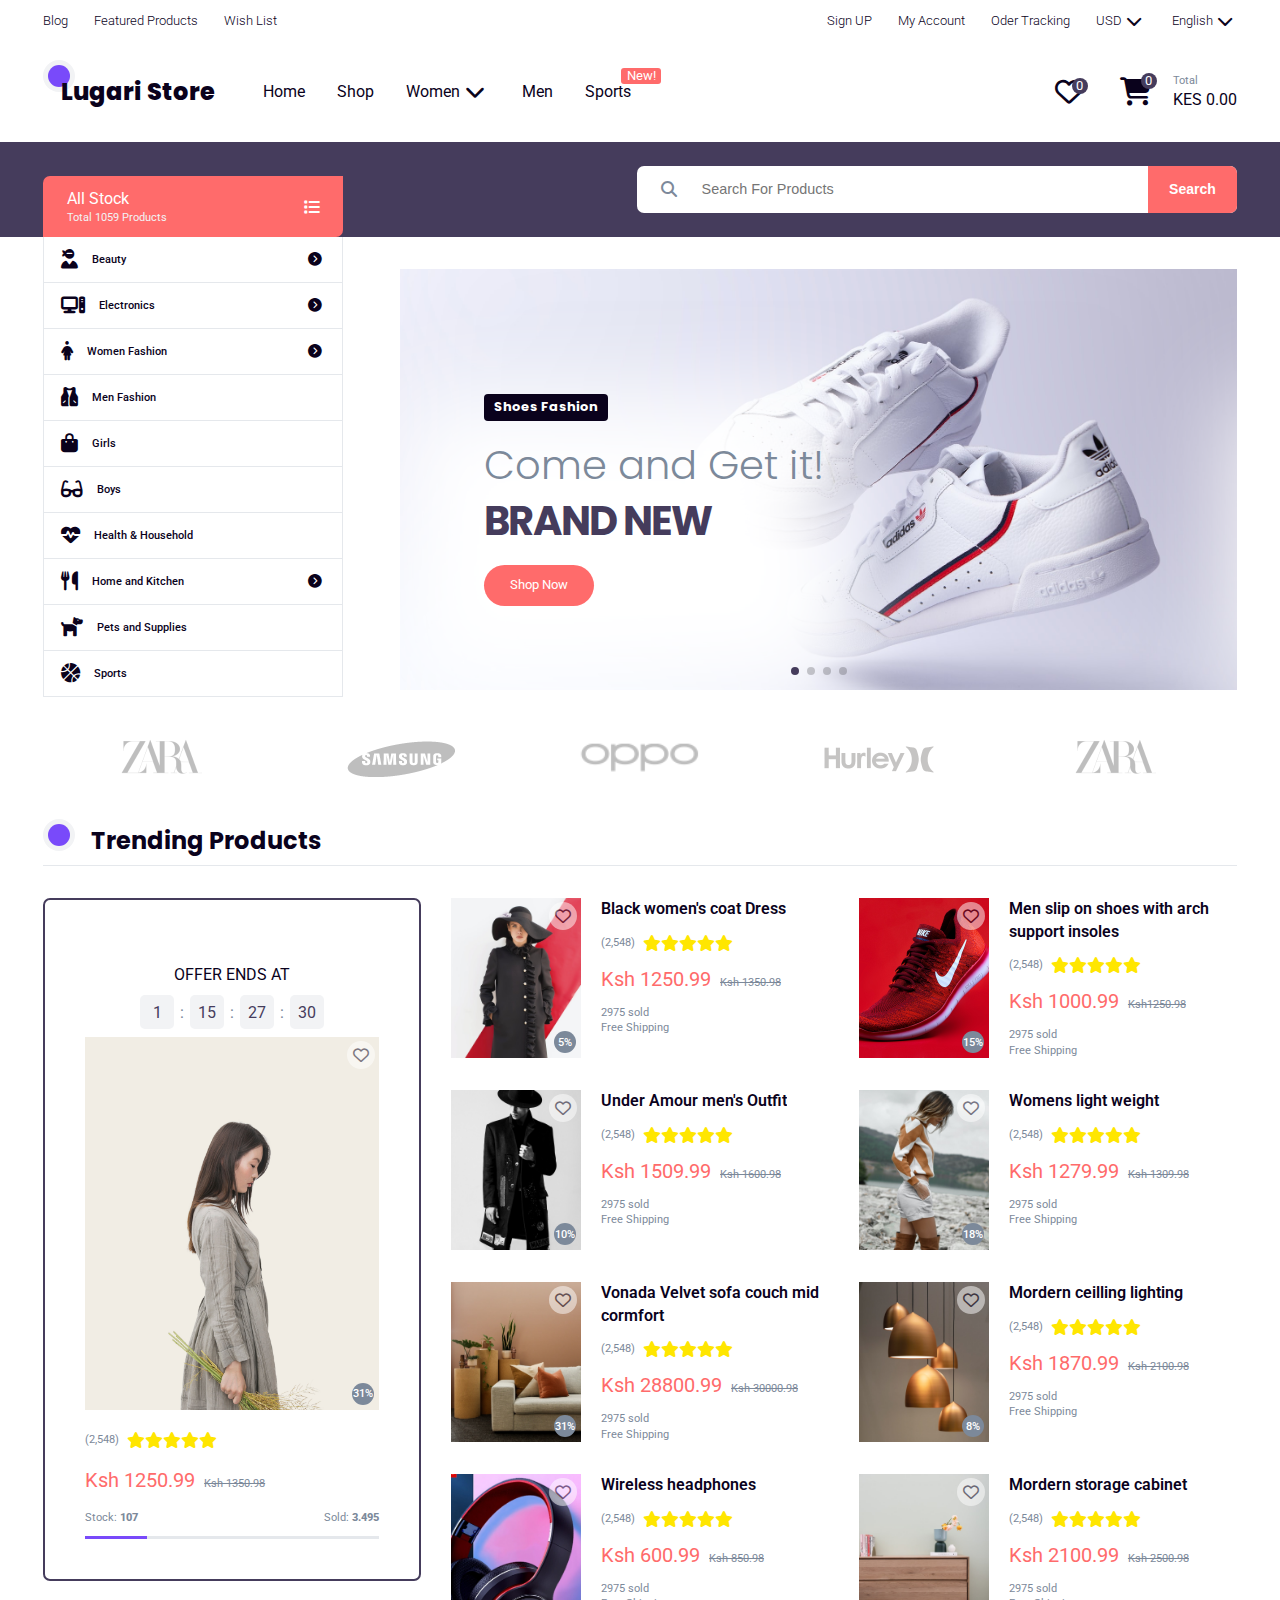
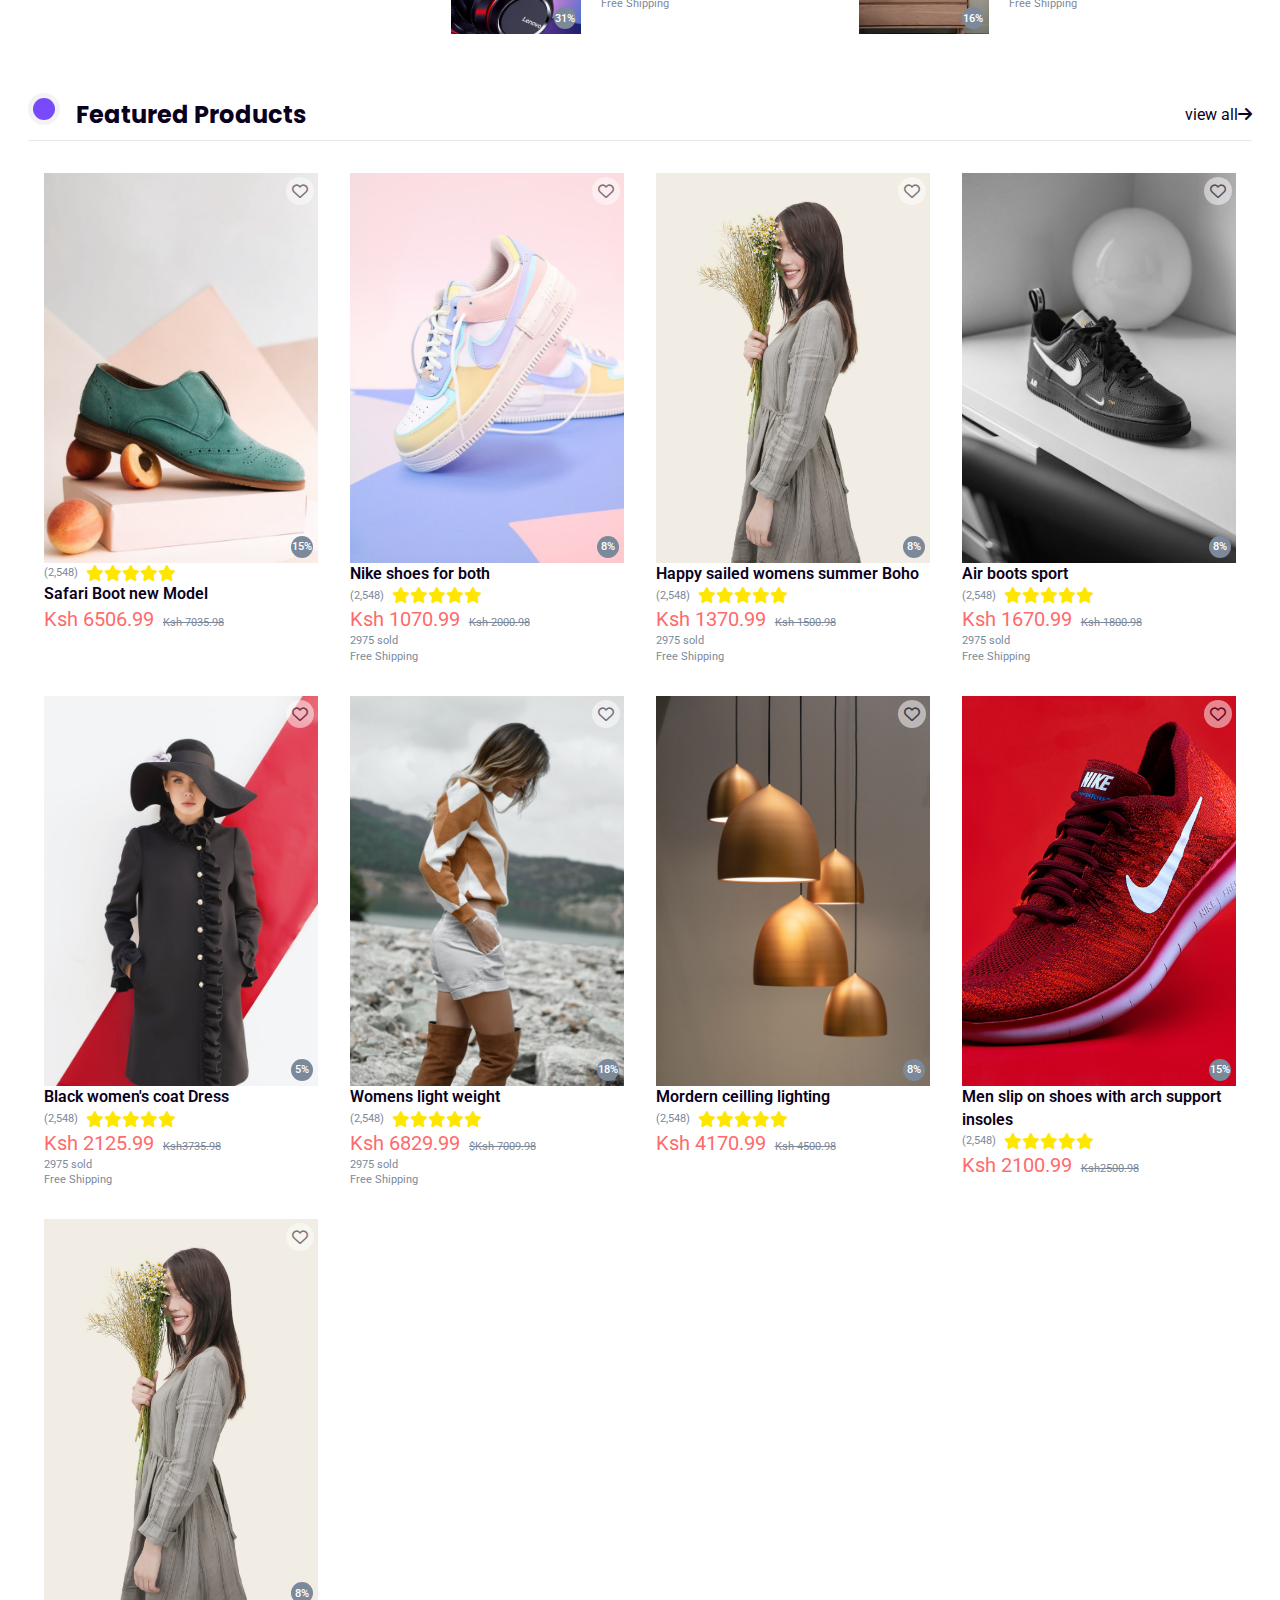
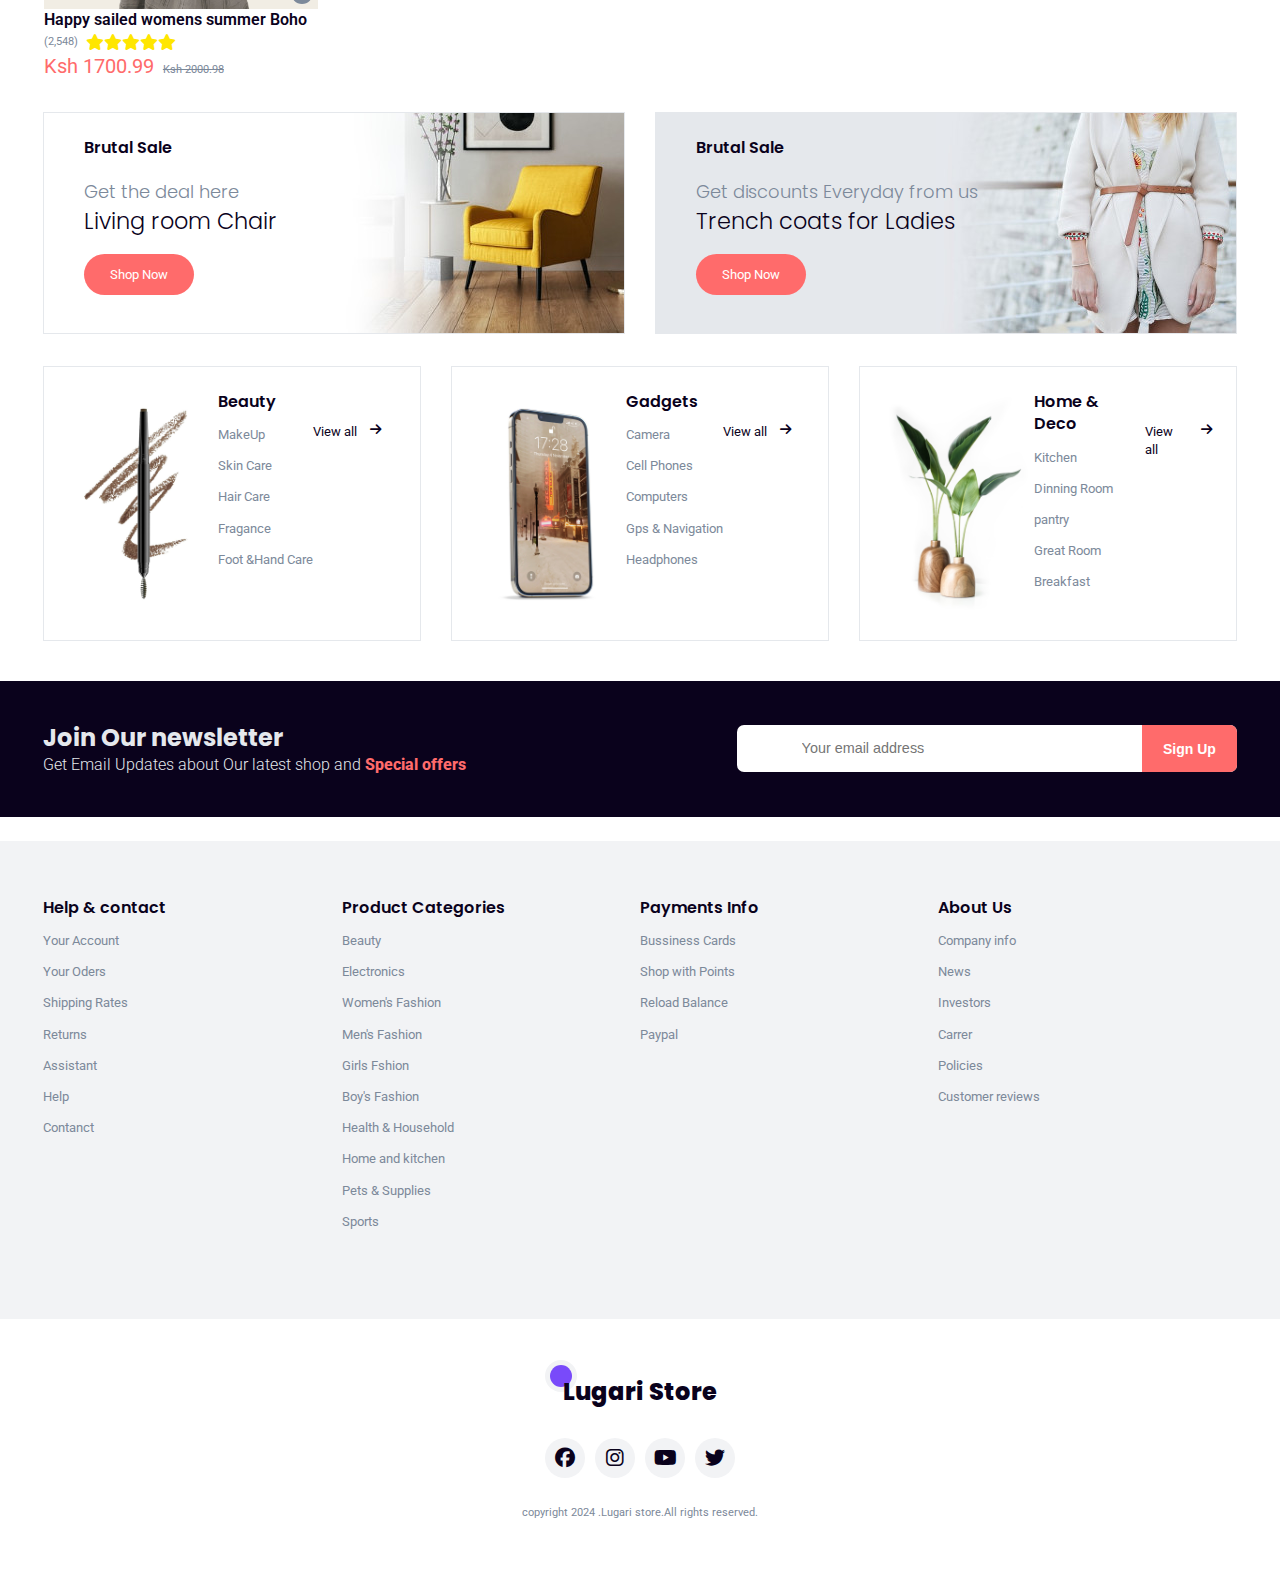
<file: lugaristore.html>
<!DOCTYPE html>
<html lang="en">
<head>
    <meta charset="UTF-8">
    <meta name="viewport" content="width=device-width, initial-scale=1.0">
    <title>onlinestore.com</title>
    <link rel="stylesheet" href="./style.css">

    <!--********google fonts******** -->

    <link rel="preconnect" href="https://fonts.googleapis.com">
<link rel="preconnect" href="https://fonts.gstatic.com" crossorigin>
<link href="https://fonts.googleapis.com/css2?family=Poppins:ital,
wght@0,100;0,200;0,300;0,400;0,500;0,600;0,700;0,800;0,900;1,100;1,
200;1,300;1,400;1,500;1,600;1,700;1,800;1,900&family=Roboto:ital,wght@0,
100;0,300;0,400;0,500;0,700;0,900;1,100;1,300;1,400;1,500;1,700;1,
900&display=swap" rel="stylesheet">

<!--***********import font awesome cdn********** -->
<link rel="stylesheet" href="https://cdnjs.cloudflare.com/ajax/libs/font-awesome/6.6.0/css/all.min.css">

<!-- Link Swiper's CSS -->
<link rel="stylesheet" href="https://cdn.jsdelivr.net/npm/swiper@11/swiper-bundle.min.css" /> 
</head>

<body>
  <!----------mobile view side bar------->
<div id="page" class="site">
  <aside class="site-off desktop-hide">
    <div class="off-canvas">
      <div class="canvas-head">
        <div class="logo"><a href="/"><span class ="circle"></span>Lugari Store </a></div>
        <a href="#" class="t-close flex-center"><i class="fa-solid fa-close"></i></a>
      </div>
      <div class="departments"></div>
      <nav></nav>
      <div class="thetop-nav"></div>
    </div>
  </aside>
  <!---------- header------- -->   
  <header>
    <div class="header-top mobile-hide">
      <div class="container">
        <div class="wrapper flex-item">
          <div class="left">
            <ul class="flex-item main-links">
              <li><a href="#">Blog</a></li>
              <li><a href="#">Featured Products</a></li>
              <li><a href="#">Wish List</a></li>
            </ul>
          </div>
          <div class="right">
            <ul class="flex-item main-links">
              <li><a href="#">Sign UP</a></li>
                <li><a href="#">My Account</a></li>
                <li><a href="#">Oder Tracking</a></li>
                <li><a href="#">USD <span class="icon-small"><i class="fa-solid fa-chevron-down"></i></span></a>
                  <ul>
                    <li class="current"><a href="#">USD</a></li>
                    <li><a href="#">EUR</a></li>
                    <li><a href="#">KSH</a></li>
                    <li><a href="#">IDR</a></li>
                  </ul>
                </li>
                <li><a href="#">English <span class="icon-small"><i class="fa-solid fa-chevron-down"></i></span></a>
                    <ul>
                      <li class="current"><a href="#">English</a></li>
                      <li><a href="#">German</a></li>
                      <li><a href="#">Spanish</a></li>
                      <li><a href="#">Kiswahili</a></li>
                    </ul>
                  </li>
            </ul>
          </div>
        </div>
      </div>
    </div>
    <div class="header-nav">
      <div class="container">
        <div class="wrapper flex-item">
          <a href="#" class="trigger desktop-hide"><span><i class="fa-solid fa-bars"></i></span></a>
          <div class="left flex-item">
            <div class="logo"><a href="/"><span class ="circle"></span>Lugari Store </a></div>
            <nav class="mobile-hide">
              <ul class="flex-item second-links">
                <li><a href="#">Home</a></li>
                <li><a href="#">Shop</a></li>
                <li class="has-child">
                  <a href="#">Women
                   <div class="icon-small"><i class="fa-solid fa-chevron-down"></i></div>
                  </a>
                  <div class="mega">
                    <div class="container">
                      <div class="wrapper">
                        <div class="flex-col">
                          <div class="row">
                            <h4>Women's Clothing</h4>
                            <ul>  
                              <li><a href="#">Dresses</a></li>
                              <li><a href="#">Tops & Tees</a></li>
                              <li><a href="#">Jackets & coats</a></li>
                              <li><a href="#">Pants & capris</a></li>
                              <li><a href="#">Sweaters</a></li>
                              <li><a href="#">Costumes</a></li>
                              <li><a href="#">Hoodies & SweatShirts</a></li>
                              <li><a href="#">pajama & Robes</a></li> 
                              <li><a href="#">Shorts</a></li>
                              <li><a href="#">SwimWear</a></li>
                            </ul>
                          </div>
                        </div>

                        <div class="flex-col">
                          <div class="row">
                            <h4>Jewelry</h4>
                            <ul>
                              <li><a href="#">Accesories</a></li>
                              <li><a href="#">Bags & Purses</a></li>
                              <li><a href="#">Nakelaces</a></li>
                              <li><a href="#">Rings</a></li>
                              <li><a href="#">Earrings</a></li>
                              <li><a href="#">Bracelets</a></li>
                              <li><a href="#">Body Jewellery</a></li>
                      
                            </ul>
                          </div>
                        </div>
                        <div class="flex-col">
                          <div class="row">
                            <h4>Beauty</h4>
                            <ul>
                              <li><a href="#">Bath Accesories</a></li>
                              <li><a href="#">Makeup and Cosmetics</a></li>
                              <li><a href="#">Skin Care</a></li>
                              <li><a href="#">Hair Care</a></li>
                              <li><a href="#">Essential Oils</a></li>
                              <li><a href="#">Frangrances</a></li>
                              <li><a href="#">Soaps</a></li>
                              <li><a href="#">Face Masks & covering</a></li>
                              <li><a href="#">Spa Kits & Gifts</a></li>
                         
                          </div>
                        </div>
                        <div class="flex-col">
                          <div class="row">
                            <h4>Top Brands</h4>
                            <ul class="women-brands">
                              <li><a href="#">Nike</a></li>
                              <li><a href="#">louis vuitton</a></li>
                              <li><a href="#">Hermes</a></li>
                              <li><a href="#">Gucci</a></li>
                              <li><a href="#">zalando</a></li>
                              <li><a href="#">Tifany & co.</a></li>
                              <li><a href="#">Zara</a></li>
                              <li><a href="#">HSM</a></li>
                              <li><a href="#">Cartier</a></li>
                              <li><a href="#">Chanel</a></li>
                              <li><a href="#">Hurley</a></li>
                            </ul>
                            <a href="#" class="view-all">View All Brands <span><i class="fa-solid fa-circle-arrow-right"></i></span></a>
                          </div>
                        </div>
                        <div class="flex-col products">
                          <div class="row">
                            <div class="media">
                              <div class="thumbnail object-cover">
                                <a href="#">
                                  <img src="./assets/products/apparel4.jpg" alt="">
                                </a>
                              </div>
                              <div>
                              <div class="text-content">
                                <h4>Most Wanted!</h4>
                                <a href="#" class="primary-button">Oder Now</a>
                              </div>
                              </div>
                            </div>

                          </div>
                        </div>
                      </div>
                    </div>
                  </div>
                </li>
                <li><a href="#">Men</a></li>
                <li>
                  <a href="#">Sports
                  <div class="fly-item"><span>New!</span></div>
                </a>
                </li>
              </ul>
            </nav>
          </div>
          <div class="right">
            <ul class="flex-item second-links">
              <li class="mobile-hide"><a href="#">
                <div class="icon-large"><i class="fa-regular fa-heart"></i></div>
                <div class="fly-item"><span class="item-number">0</span></div>
              </a></li>
              <li><a href="#" class="is-cart">
                <div class="icon-large">
                  <i class="fa-solid fa-cart-shopping"></i>
                  <div class="fly-item"><span class="item-number">0</span></div>
                </div>
                <div class="icon-text">
                  <div class="mini-text">Total</div>
                  <div class="text-total">KES 0.00
                    </div>
                </div>
              </a></li>
            </ul>
          </div>
        </div>
      </div>
    </div>

  <!------header top------->
  <div class="header-nav">
  </div>
  <div class="header-main mobile-hide">
    <div class="container">
      <div class="wrapper flex-item">
        <div class="left">
          <div class="dpt-cat">
            <div class="dpt-head">
              <div class="main-text">All Stock</div>
              <div class="mini-text .mobile-hide">Total 1059 Products</div>
              <a href="#" class="dpt-trigger mobile-hide">
                <i class="fa-solid fa-list"></i>
              </a>
            </div>
            <div class="dpt-menu">
              <ul class="second-links">
                <li class="has-child beauty">
                  <a href="#">
                    <div class="icon-large"><i class="fa-solid fa-user-ninja"></i></div> 
                    Beauty
                    <div class="icon-small"><i class="fa-solid fa-circle-chevron-right"></i></div>
                  </a>
                  <ul>
                    <li><a href="#">MakeUp</a></li>
                    <li><a href="#">Skin Care</a></li>
                    <li><a href="#">Hair Care</a></li>
                    <li><a href="#">Faragance</a></li>
                    <li><a href="#">Foot and Hand</a></li>
                    <li><a href="#">Tools and Accessories</a></li>
                    <li><a href="#">Shave and Hair Removal</a></li>
                    <li><a href="#">Personal Care</a></li>
                    
                  </ul>
                </li>
                <li class="has-child electric">
                  <a href="#">
                    <div class="icon-large"><i class="fa-solid fa-computer"></i></div>
                    Electronics
                    <div class="icon-small"><i class="fa-solid fa-circle-chevron-right"></i></div>
                  </a>
                  <ul>
                    <li><a href="#">Camera</a></li>
                    <li><a href="#">Cell Phones</a></li>
                    <li><a href="#">Computers</a></li>
                    <li><a href="#">Faragance</a></li>
                    <li><a href="#">GPS navigation</a></li>
                    <li><a href="#">Headphone</a></li>
                    <li><a href="#">Home Audio</a></li>
                    <li><a href="#">Video Projectors</a></li>
                    
                  </ul>
                </li>
                <li class="has-child fashion">
                  <a href="#">
                    <div class="icon-large"><i class="fa-solid fa-person-dress"></i></div>
                      Women Fashion
                    <div class="icon-small"><i class="fa-solid fa-circle-chevron-right"></i></div>
                  </a>
                  <ul>
                    <li><a href="#">Clothing</a></li>
                    <li><a href="#">Shoes</a></li>
                    <li><a href="#">Jewllery</a></li>
                    <li><a href="#">Watches</a></li>
                    <li><a href="#">Hand Bags</a></li>
                    <li><a href="#">Accessories</a></li> 
                  </ul>
                </li>
                <li class="has-child">
                  <a href="#">
                    <div class="icon-large"><i class="fa-solid fa-vest"></i></div>
                    Men Fashion
                  </a>
                </li>
                <li class="has-child">
                  <a href="#">
                    <div class="icon-large"><i class="fa-solid fa-bag-shopping"></i></div>
                    Girls
                  </a>
                </li>
                <li class="has-child">
                  <a href="#">
                    <div class="icon-large"><i class="fa-solid fa-glasses"></i></div>
                     Boys

                  </a>
                </li>
                <li class="has-child health">
                  <a href="#">
                    <div class="icon-large"><i class="fa-solid fa-heart-pulse"></i></div>
                    Health & Household                   
                  </a>
                </li>
                <li class="has-child homekit">
                  <a href="#">
                    <div class="icon-large"><i class="fa-solid fa-utensils"></i></div>
                    Home and Kitchen
                    <div class="icon-small"><i class="fa-solid fa-circle-chevron-right"></i></div>
                  </a>
                  <div class="mega">
                    <div class="flex-col">
                      <div class="row">
                        <h4><a href="#">Kitchen and Dinning</a></h4>
                        <ul>
                          <li><a href="#">Kitchen</a></li>
                          <li><a href="#">Dining Room</a></li>
                          <li><a href="#">Pantry</a></li>
                          <li><a href="#">Great Room</a></li>
                          <li><a href="#">Breakfast Nook</a></li>
                        </ul>
                      </div>

                      <div class="row">
                        <h4><a href="#">Living</a></h4>
                        <ul>
                          <li><a href="#">Living Room</a></li>
                          <li><a href="#">Family Room</a></li>
                          <li><a href="#">Sun Room</a></li>
                         
                        </ul>
                      </div>

                    </div>
                  </div>
                </li>
                <li class="has-child">
                  <a href="#">
                    <div class="icon-large"><i class="fa-solid fa-dog"></i></div>
                      Pets and Supplies
                  </a>
                </li>
                <li class="has-child">
                  <a href="#">
                    <div class="icon-large"><i class="fa-solid fa-basketball"></i></div>
                    Sports
                  </a>
                </li>
              </ul>
            </div>
          </div>
        </div> 
        <div class="right">
          <div class="searchbox">
            <form action="" class="search">
              <span class="icon-large"><i class="fa-solid fa-magnifying-glass"></i></span>
              <input type="search" placeholder="Search For Products">
            <button type="submit">Search</button>
            </form>
          </div>
        </div>
      </div>
    </div>
  </div>
  </header>
  <!----------main--------------->
  <main>
    <div class="slider">
      <div class="container">
        <div class="wrapper">
          <div class="swiper mySwiper-main">
            <div class="swiper-wrapper">
                <!-- slide 1 -->
                <div class="swiper-slide">
                  <!-- box -->
                  <div class="item">
                    <div class="image object-cover">
                      <img src="assets/slider/slider0.jpg" alt="">
                    </div>
                    <div class="text-content flex-col">
                      <h4>Shoes Fashion</h4>
                      <h2><span>Come and Get it!</span><br><span>Brand New</span></h2>
                      <a href="#" class="primary-button">Shop Now</a>
                    </div>
                  </div>
                </div>

                <!-- slide 1 -->
              <div class="swiper-slide">
                <!-- box -->
                <div class="item">
                  <div class="image object-cover">
                    <img src="assets/slider/slider1.jpg" alt="">
                  </div>
                  <div class="text-content flex-col">
                    <h4> Wemen Fashion</h4>
                    <h2><span>Great Designs in all Colors!</span><br><span>Brand New</span></h2>
                    <a href="#" class="primary-button">Shop Now</a>
                  </div>
                </div>
               </div>

                <!-- slide 1 -->
              <div class="swiper-slide">
                <!-- box -->
                <div class="item">
                  <div class="image object-cover">
                    <img src="assets/slider/slider2.jpg" alt="">
                  </div>
                  <div class="text-content flex-col">
                    <h4>Luxury couch and chairs</h4>
                    <h2><span>Get discounts Everyday!</span><br><span>Brand New</span></h2>
                    <a href="#" class="primary-button">Shop Now</a>
                  </div>
                </div>
               </div>
               <div class="swiper-slide">
                <!-- box -->
                <div class="item">
                  <div class="image object-cover">
                    <img src="assets/slider/slider3.jpg" alt="">
                  </div>
                  <div class="text-content flex-col">
                    <h4>sports cosmetics</h4>
                    <h2><span>keep your body fit!</span><br><span>Brand New</span></h2>
                    <a href="#" class="primary-button">Shop Now</a>
                  </div>
                </div>
               </div>
            </div>
            <div class="swiper-pagination"></div>
          </div>
        </div>
      </div>
    </div>
    <div class="brands">
      <div class="container">
        <div class="wrapper flex-item">
          <div class="item">
            <a href="#">
              <img src="assets/brands/zara.png" alt="">
            </a>
          </div>
          <div class="item">
            <a href="#">
              <img src="assets/brands/samsung.png" alt="">
            </a>
          </div>
          <div class="item">
            <a href="#">
              <img src="assets/brands/oppo.png" alt="">
            </a>
          </div>
          <div class="item">
            <a href="#">
              <img src="assets/brands/hurley.png" alt="">
            </a>
          </div>
          <div class="item">
            <a href="#">
              <img src="assets/brands/zara.png" alt="">
            </a>
          </div>

        </div>
      </div>
    </div>
    <!-------trending products -->
    <div class="trending">
      <div class="container">
        <div class="wrapper">
          <div class="sectop flex-item">
            <h2><span class="circle"></span><span>Trending Products</span></h2>
          </div>
          <div class="column">
            <div class="flex-wrap">
              <div class="row products big">
                <div class="item">
                  <div class="offer">
                    <p>Offer ends at</p>
                    <ul class="flex-center">
                      <li>1</li>
                      <li>15</li>
                      <li>27</li>
                      <li>30</li>
                    </ul> 
                  </div>
                  <div class="media">
                    <div class="image">
                      <a href="#">
                        <img src="assets/products/apparel5.jpg" alt="">
                      </a>
                    </div>
                    <div class="hoverable">
                      <ul>
                        <li class="active"><a href="#"><i class="fa-regular fa-heart"></i></a></li>
                        <li><a href="#"><i class="fa-regular fa-thumbs-up"></i></a></li>
                        <li><a href="#"><i class="fa-solid fa-share-nodes"></i></a></li>
                      </ul>
                    </div>
                    <div class="discount circle flex-center"><span>31%</span></div>
                  </div>
                  <div class="content">
                      <div class="rating">
                        <span class="mini-text">(2,548)</span>
                        <div class="stars">
                          <i class="fa-solid fa-star"></i>
                          <i class="fa-solid fa-star"></i>
                          <i class="fa-solid fa-star"></i>
                          <i class="fa-solid fa-star"></i>
                          <i class="fa-solid fa-star"></i>
                        </div> 
                    </div>
                    <div class="price">
                      <span class="current">Ksh  1250.99</span>
                      <span class="normal mini-text">Ksh 1350.98</span>
                    </div>
                    <div class="stock mini-text">
                      <div class="qty">
                        <span>Stock: <strong class="qty-avilable">107</strong></span>
                        <span>Sold: <strong class="qty-sold">3.495</strong></span>
                      </div>
                      <div class="bar">
                        <div class="available"></div>
                      </div>
                    </div>
                  </div> 
              </div>
             </div>

             <div class="row products mini">
              <div class="item">
                <div class="media">
                  <div class="thumbnail object-cover">
                    <a href="#">
                      <img src="assets/products/apparel3.jpg" alt="">
                    </a>
                  </div>
                  <div class="hoverable">
                    <ul>
                      <li class="active"><a href="#"><i class="fa-regular fa-heart"></i></a></li>
                      <li><a href="#"><i class="fa-regular fa-thumbs-up"></i></a></li>
                      <li><a href="#"><i class="fa-solid fa-share-nodes"></i></a></li></a></li>
                     
                    </ul>
                  </div>
                  <div class="discount circle flex-center"><span>5%</span></div>
                </div>
                <div class="content">
                  <h3 class="mainlinks"><a href="#">Black women's coat Dress</a></h3>
                  <div class="rating">
                    <span class="mini-text">(2,548)</span>
                    <div class="stars">
                      <i class="fa-solid fa-star"></i>
                      <i class="fa-solid fa-star"></i>
                      <i class="fa-solid fa-star"></i>
                      <i class="fa-solid fa-star"></i>
                      <i class="fa-solid fa-star"></i>
                    </div>
                  </div>
                  <div class="price">
                    <span class="current">Ksh  1250.99</span>
                    <span class="normal mini-text">Ksh 1350.98</span>
                  </div>
                  <div class="mini-text">
                    <p>2975 sold</p>
                    <P>Free Shipping</P>
                  </div>
                </div> 
              </div>
              <div class="item">
                <div class="media">
                  <div class="thumbnail object-cover">
                    <a href="#">
                      <img src="assets/products/apparel1.jpg" alt="">
                    </a>
                  </div>
                  <div class="hoverable">
                    <ul>
                      <li class="active"><a href="#"><i class="fa-regular fa-heart"></i></a></li>
                      <li><a href="#"><i class="fa-regular fa-thumbs-up"></i></a></li>
                      <li><a href="#"><i class="fa-solid fa-share-nodes"></i></a></li></a></li>
                     
                    </ul>
                  </div>
                  <div class="discount circle flex-center"><span>10%</span></div>
                </div>
                <div class="content">
                  <h3 class="mainlinks"><a href="#">Under Amour men's Outfit</a></h3>
                  <div class="rating">
                    <span class="mini-text">(2,548)</span>
                    <div class="stars">
                      <i class="fa-solid fa-star"></i>
                      <i class="fa-solid fa-star"></i>
                      <i class="fa-solid fa-star"></i>
                      <i class="fa-solid fa-star"></i>
                      <i class="fa-solid fa-star"></i>
                    </div>
                  </div>
                  <div class="price">
                    <span class="current">Ksh 1509.99</span>
                    <span class="normal mini-text">Ksh 1600.98</span>
                  </div>
                  <div class="mini-text">
                    <p>2975 sold</p>
                    <P>Free Shipping</P>
                  </div>
                </div> 
              </div>
              <div class="item">
                <div class="media">
                  <div class="thumbnail object-cover">
                    <a href="#">
                      <img src="assets/products/home1.jpg" alt="">
                    </a>
                  </div>
                  <div class="hoverable">
                    <ul>
                      <li class="active"><a href="#"><i class="fa-regular fa-heart"></i></a></li>
                      <li><a href="#"><i class="fa-regular fa-thumbs-up"></i>     </a></li>
                      <li><a href="#"><i class="fa-solid fa-share-nodes"></i></a></li></a></li>
                     
                    </ul>
                  </div>
                  <div class="discount circle flex-center"><span>31%</span></div>
                </div>
                <div class="content">
                  <h3 class="mainlinks"><a href="#">Vonada Velvet sofa couch mid cormfort</a></h3>
                  <div class="rating">
                    <span class="mini-text">(2,548)</span>
                    <div class="stars">
                      <i class="fa-solid fa-star"></i>
                      <i class="fa-solid fa-star"></i>
                      <i class="fa-solid fa-star"></i>
                      <i class="fa-solid fa-star"></i>
                      <i class="fa-solid fa-star"></i>
                    </div>
                  </div>
                  <div class="price">
                    <span class="current">Ksh 28800.99</span>
                    <span class="normal mini-text">Ksh 30000.98</span>
                  </div>
                  <div class="mini-text">
                    <p>2975 sold</p>
                    <P>Free Shipping</P>
                  </div>
                </div> 
              </div>
              <div class="item">
                <div class="media">
                  <div class="thumbnail object-cover">
                    <a href="#">
                      <img src="assets/products/electronic3.jpg" alt="">
                    </a>
                  </div>
                  <div class="hoverable">
                    <ul>
                      <li class="active"><a href="#"><i class="fa-regular fa-heart"></i></a></li>
                      <li><a href="#"><i class="fa-regular fa-thumbs-up"></i>     </a></li>
                      <li><a href="#"><i class="fa-solid fa-share-nodes"></i></a></li></a></li>
                     
                    </ul>
                  </div>
                  <div class="discount circle flex-center"><span>31%</span></div>
                </div>
                <div class="content">
                  <h3 class="mainlinks"><a href="#">Wireless headphones</a></h3>
                  <div class="rating">
                    <span class="mini-text">(2,548)</span>
                    <div class="stars">
                      <i class="fa-solid fa-star"></i>
                      <i class="fa-solid fa-star"></i>
                      <i class="fa-solid fa-star"></i>
                      <i class="fa-solid fa-star"></i>
                      <i class="fa-solid fa-star"></i>
                    </div>
                  </div>
                  <div class="price">
                    <span class="current">Ksh 600.99</span>
                    <span class="normal mini-text">Ksh 850.98</span>
                  </div>
                  <div class="mini-text">
                    <p>2975 sold</p>
                    <P>Free Shipping</P>
                  </div>
                </div> 
              </div>
            </div>

              <div class="row products mini">
                <div class="item">
                  <div class="media">
                    <div class="thumbnail object-cover">
                      <a href="#">
                        <img src="assets/products/shoe1.jpg" alt="">
                      </a>
                    </div>
                    <div class="hoverable">
                      <ul>
                        <li class="active"><a href="#"><i class="fa-regular fa-heart"></i></a></li>
                        <li><a href="#"><i class="fa-regular fa-thumbs-up"></i></a></li>
                        <li><a href="#"><i class="fa-solid fa-share-nodes"></i></a></li></a></li>
                      </ul>
                    </div>
                    <div class="discount circle flex-center"><span>15%</span></div>
                  </div>
                  <div class="content">
                    <h3 class="mainlinks"><a href="#">Men slip on shoes with arch support insoles</a></h3>
                    <div class="rating">
                      <span class="mini-text">(2,548)</span>
                      <div class="stars">
                        <i class="fa-solid fa-star"></i>
                        <i class="fa-solid fa-star"></i>
                        <i class="fa-solid fa-star"></i>
                        <i class="fa-solid fa-star"></i>
                        <i class="fa-solid fa-star"></i>
                      </div>
                    </div>
                    <div class="price">
                      <span class="current">Ksh 1000.99</span>
                      <span class="normal mini-text">Ksh1250.98</span>
                    </div>
                    <div class="mini-text">
                      <p>2975 sold</p>
                      <P>Free Shipping</P>
                    </div>
                  </div> 
                </div>
                <div class="item">
                  <div class="media">
                    <div class="thumbnail object-cover">
                      <a href="#">
                        <img src="assets/products/apparel2.jpg" alt="">
                      </a>
                    </div>
                    <div class="hoverable">
                      <ul>
                        <li class="active"><a href="#"><i class="fa-regular fa-heart"></i></a></li>
                        <li><a href="#"><i class="fa-regular fa-thumbs-up"></i>     </a></li>
                        <li><a href="#"><i class="fa-solid fa-share-nodes"></i></a></li></a></li>
                       
                      </ul>
                    </div>
                    <div class="discount circle flex-center"><span>18%</span></div>
                  </div>
                  <div class="content">
                    <h3 class="mainlinks"><a href="#">Womens light weight</a></h3>
                    <div class="rating">
                      <span class="mini-text">(2,548)</span>
                      <div class="stars">
                        <i class="fa-solid fa-star"></i>
                        <i class="fa-solid fa-star"></i>
                        <i class="fa-solid fa-star"></i>
                        <i class="fa-solid fa-star"></i>
                        <i class="fa-solid fa-star"></i>
                      </div>
                    </div>
                    <div class="price">
                      <span class="current">Ksh 1279.99</span>
                      <span class="normal mini-text">Ksh 1309.98</span>
                    </div>
                    <div class="mini-text">
                      <p>2975 sold</p>
                      <P>Free Shipping</P>
                    </div>
                  </div> 
                </div>
                <div class="item">
                  <div class="media">
                    <div class="thumbnail object-cover">
                      <a href="#">
                        <img src="assets/products/home2.jpg" alt="">
                      </a>
                    </div>
                    <div class="hoverable">
                      <ul>
                        <li class="active"><a href="#"><i class="fa-regular fa-heart"></i></a></li>
                        <li><a href="#"><i class="fa-regular fa-thumbs-up"></i></a></li>
                        <li><a href="#"><i class="fa-solid fa-share-nodes"></i></a></li></a></li>
                       
                      </ul>
                    </div>
                    <div class="discount circle flex-center"><span>8%</span></div>
                  </div>
                  <div class="content">
                    <h3 class="mainlinks"><a href="#">Mordern ceilling lighting</a></h3>
                    <div class="rating">
                      <span class="mini-text">(2,548)</span>
                      <div class="stars">
                        <i class="fa-solid fa-star"></i>
                        <i class="fa-solid fa-star"></i>
                        <i class="fa-solid fa-star"></i>
                        <i class="fa-solid fa-star"></i>
                        <i class="fa-solid fa-star"></i>
                      </div>
                    </div>
                    <div class="price">
                      <span class="current">Ksh 1870.99</span>
                      <span class="normal mini-text">Ksh 2100.98</span>
                    </div>
                    <div class="mini-text">
                      <p>2975 sold</p>
                      <P>Free Shipping</P>
                    </div>
                  </div> 
                </div>
                <div class="item">
                  <div class="media">
                    <div class="thumbnail object-cover">
                      <a href="#">
                        <img src="assets/products/home3.jpg" alt="">
                      </a>
                    </div>
                    <div class="hoverable">
                      <ul>
                        <li class="active"><a href="#"><i class="fa-regular fa-heart"></i></a></li>
                        <li><a href="#"><i class="fa-regular fa-thumbs-up"></i></a></li>
                        <li><a href="#"><i class="fa-solid fa-share-nodes"></i></a></li></a></li>
                       
                      </ul>
                    </div>
                    <div class="discount circle flex-center"><span>16%</span></div>
                  </div>
                  <div class="content">
                    <h3 class="mainlinks"><a href="#">Mordern storage cabinet</a></h3>
                    <div class="rating">
                      <span class="mini-text">(2,548)</span>
                      <div class="stars">
                        <i class="fa-solid fa-star"></i>
                        <i class="fa-solid fa-star"></i>
                        <i class="fa-solid fa-star"></i>
                        <i class="fa-solid fa-star"></i>
                        <i class="fa-solid fa-star"></i>
                      </div>
                    </div>
                    <div class="price">
                      <span class="current">Ksh 2100.99</span>
                      <span class="normal mini-text">Ksh 2500.98</span>
                    </div>
                    <div class="mini-text">
                      <p>2975 sold</p>
                      <P>Free Shipping</P>
                    </div>
                  </div> 
                </div>
              </div>
            </div>
          </div>       
        </div>
      </div>
    </div>

      <!---------featured products-------->
  
      <div class="features">
        <div class="container">
          <div class="column">
            <div class="sectop flex-item">
              <h2><span class="circle"></span><span>Featured Products</span></h2>
              <div class="second-links">
                <a href="#">view all<i class="fa-solid fa-arrow-right"></i></a>
              </div>
            </div>
            <div class="products main flex-wrap">
              <div class="item">
                <div class="media">
                  <div class="thumnail object-cover">
                    <a href="#">
                      <img src="assets/products/shoe4.jpg" alt="">
                    </a>
                  </div>
                  <div class="hoverable">
                    <ul>
                      <li class="active"><a href="#"><i class="fa-regular fa-heart"></i></a></li>
                      <li><a href="#"><i class="fa-regular fa-thumbs-up"></i></a></li>
                      <li><a href="#"><i class="fa-solid fa-share-nodes"></i></a></li>
                    </ul>
                  </div>
                  <div class="discount circle flex-center"><span>15%</span></div>
                </div>
                <div class="content">
                    <div class="rating">
                      <span class="mini-text">(2,548)</span>
                      <div class="stars">
                        <i class="fa-solid fa-star"></i>
                        <i class="fa-solid fa-star"></i>
                        <i class="fa-solid fa-star"></i>
                        <i class="fa-solid fa-star"></i>
                        <i class="fa-solid fa-star"></i>
                      </div>
                  </div>
                  <h3 class="mainlinks"><a href="#">Safari Boot new Model</a></h3>
                  <div class="price">
                    <span class="current">Ksh 6506.99</span>
                    <span class="normal mini-text">Ksh 7035.98</span>
                  </div>
                    <!-----hover additional specs----- -->
                    <div class="footer">
                      <ul class="mini-text">
                        <li>polyester, cotton</li>
                        <li>pull on closure</li>
                        <li>fashion personality</li>
                      </ul>
                    </div>
                </div> 
              </div>

              <div class="item">
                <div class="media">
                  <div class="thumbnail object-cover">
                    <a href="#">
                      <img src="assets/products/shoe3.jpg" alt="">
                    </a>
                  </div>
                  <div class="hoverable">
                    <ul>
                      <li class="active"><a href="#"><i class="fa-regular fa-heart"></i></a></li>
                      <li><a href="#"><i class="fa-regular fa-thumbs-up"></i></a></li>
                      <li><a href="#"><i class="fa-solid fa-share-nodes"></i></a></li></a></li>
                     
                    </ul>
                  </div>
                  <div class="discount circle flex-center"><span>8%</span></div>
                </div>
                <div class="content">
                  <h3 class="mainlinks"><a href="#">Nike shoes for both</a></h3>
                  <div class="rating">
                    <span class="mini-text">(2,548)</span>
                    <div class="stars">
                      <i class="fa-solid fa-star"></i>
                      <i class="fa-solid fa-star"></i>
                      <i class="fa-solid fa-star"></i>
                      <i class="fa-solid fa-star"></i>
                      <i class="fa-solid fa-star"></i>
                    </div>
                  </div>
                  <div class="price">
                    <span class="current">Ksh 1070.99</span>
                    <span class="normal mini-text">Ksh 2000.98</span>
                  </div>
                  <div class="mini-text">
                    <p>2975 sold</p>
                    <P>Free Shipping</P>
                  </div>
                    <!-----hover additional specs----- -->
                    <div class="footer">
                      <ul class="mini-text">
                        <li>polyester, cotton</li>
                        <li>pull on closure</li>
                        <li>fashion personality</li>
                      </ul>
                    </div>
                </div> 
              </div>

              <div class="item">
                <div class="media">
                  <div class="thumbnail object-cover">
                    <a href="#">
                      <img src="assets/products/apparel4.jpg" alt="">
                    </a>
                  </div>
                  <div class="hoverable">
                    <ul>
                      <li class="active"><a href="#"><i class="fa-regular fa-heart"></i></a></li>
                      <li><a href="#"><i class="fa-regular fa-thumbs-up"></i></a></li>
                      <li><a href="#"><i class="fa-solid fa-share-nodes"></i></a></li></a></li>
                     
                    </ul>
                  </div>
                  <div class="discount circle flex-center"><span>8%</span></div>
                </div>
                <div class="content">
                  <h3 class="mainlinks"><a href="#">Happy sailed womens summer Boho</a></h3>
                  <div class="rating">
                    <span class="mini-text">(2,548)</span>
                    <div class="stars">
                      <i class="fa-solid fa-star"></i>
                      <i class="fa-solid fa-star"></i>
                      <i class="fa-solid fa-star"></i>
                      <i class="fa-solid fa-star"></i>
                      <i class="fa-solid fa-star"></i>
                    </div>
                  </div>
                  <div class="price">
                    <span class="current">Ksh 1370.99</span>
                    <span class="normal mini-text">Ksh 1500.98</span>
                  </div>
                  <div class="mini-text">
                    <p>2975 sold</p>
                    <P>Free Shipping</P>
                  </div>
                    <!-----hover additional specs----- -->
                    <div class="footer">
                      <ul class="mini-text">
                        <li>polyester, cotton</li>
                        <li>pull on closure</li>
                        <li>fashion personality</li>
                      </ul>
                    </div>
                </div> 
              </div>

              <div class="item">
                <div class="media">
                  <div class="thumbnail object-cover">
                    <a href="#">
                      <img src="assets/products/shoe5.jpg" alt="">
                    </a>
                  </div>
                  <div class="hoverable">
                    <ul>
                      <li class="active"><a href="#"><i class="fa-regular fa-heart"></i></a></li>
                      <li><a href="#"><i class="fa-regular fa-thumbs-up"></i></a></li>
                      <li><a href="#"><i class="fa-solid fa-share-nodes"></i></a></li></a></li>
                     
                    </ul>
                  </div>
                  <div class="discount circle flex-center"><span>8%</span></div>
                </div>
                <div class="content">
                  <h3 class="mainlinks"><a href="#">Air boots sport</a></h3>
                  <div class="rating">
                    <span class="mini-text">(2,548)</span>
                    <div class="stars">
                      <i class="fa-solid fa-star"></i>
                      <i class="fa-solid fa-star"></i>
                      <i class="fa-solid fa-star"></i>
                      <i class="fa-solid fa-star"></i>
                      <i class="fa-solid fa-star"></i>
                    </div>
                  </div>
                  <div class="price">
                    <span class="current">Ksh 1670.99</span>
                    <span class="normal mini-text">Ksh 1800.98</span>
                  </div>
                  <div class="mini-text">
                    <p>2975 sold</p>
                    <P>Free Shipping</P>
                  </div>
                    <!-----hover additional specs----- -->
                    <div class="footer">
                      <ul class="mini-text">
                        <li>polyester, cotton</li>
                        <li>pull on closure</li>
                        <li>fashion personality</li>
                      </ul>
                    </div>
                </div> 
              </div>

              <div class="item">
                <div class="media">
                  <div class="thumbnail object-cover">
                    <a href="#">
                      <img src="assets/products/apparel3.jpg" alt="">
                    </a>
                  </div>
                  <div class="hoverable">
                    <ul>
                      <li class="active"><a href="#"><i class="fa-regular fa-heart"></i></a></li>
                      <li><a href="#"><i class="fa-regular fa-thumbs-up"></i></a></li>
                      <li><a href="#"><i class="fa-solid fa-share-nodes"></i></a></li></a></li>
                     
                    </ul>
                  </div>
                  <div class="discount circle flex-center"><span>5%</span></div>
                </div>
                <div class="content">
                  <h3 class="mainlinks"><a href="#">Black women's coat Dress</a></h3>
                  <div class="rating">
                    <span class="mini-text">(2,548)</span>
                    <div class="stars">
                      <i class="fa-solid fa-star"></i>
                      <i class="fa-solid fa-star"></i>
                      <i class="fa-solid fa-star"></i>
                      <i class="fa-solid fa-star"></i>
                      <i class="fa-solid fa-star"></i>
                    </div>
                  </div>
                  <div class="price">
                    <span class="current">Ksh 2125.99</span>
                    <span class="normal mini-text">Ksh3735.98</span>
                  </div>
                  <div class="mini-text">
                    <p>2975 sold</p>
                    <P>Free Shipping</P>
                  </div>
                    <!-----hover additional specs----- -->
                    <div class="footer">
                      <ul class="mini-text">
                        <li>polyester, cotton</li>
                        <li>pull on closure</li>
                        <li>fashion personality</li>
                      </ul>
                    </div>
                </div> 
              </div>

              <div class="item">
                <div class="media">
                  <div class="thumbnail object-cover">
                    <a href="#">
                      <img src="assets/products/apparel2.jpg" alt="">
                    </a>
                  </div>
                  <div class="hoverable">
                    <ul>
                      <li class="active"><a href="#"><i class="fa-regular fa-heart"></i></a></li>
                      <li><a href="#"><i class="fa-regular fa-thumbs-up"></i>     </a></li>
                      <li><a href="#"><i class="fa-solid fa-share-nodes"></i></a></li></a></li>
                     
                    </ul>
                  </div>
                  <div class="discount circle flex-center"><span>18%</span></div>
                </div>
                <div class="content">
                  <h3 class="mainlinks"><a href="#">Womens light weight</a></h3>
                  <div class="rating">
                    <span class="mini-text">(2,548)</span>
                    <div class="stars">
                      <i class="fa-solid fa-star"></i>
                      <i class="fa-solid fa-star"></i>
                      <i class="fa-solid fa-star"></i>
                      <i class="fa-solid fa-star"></i>
                      <i class="fa-solid fa-star"></i>
                    </div>
                  </div>
                  <div class="price">
                    <span class="current">Ksh 6829.99</span>
                    <span class="normal mini-text">$Ksh 7009.98</span>
                  </div>
                  <div class="mini-text">
                    <p>2975 sold</p>
                    <P>Free Shipping</P>
                  </div>
                    <!-----hover additional specs----- -->
                    <div class="footer">
                      <ul class="mini-text">
                        <li>polyester, cotton</li>
                        <li>pull on closure</li>
                        <li>fashion personality</li>
                      </ul>
                    </div>
                </div> 
              </div>
              <div class="item">
                <div class="media">
                  <div class="thumbnail object-cover">
                    <a href="#">
                      <img src="assets/products/home2.jpg" alt="">
                    </a>
                  </div>
                  <div class="hoverable">
                    <ul>
                      <li class="active"><a href="#"><i class="fa-regular fa-heart"></i></a></li>
                      <li><a href="#"><i class="fa-regular fa-thumbs-up"></i></a></li>
                      <li><a href="#"><i class="fa-solid fa-share-nodes"></i></a></li></a></li>
                     
                    </ul>
                  </div>
                  <div class="discount circle flex-center"><span>8%</span></div>
                </div>
                <div class="content">
                  <h3 class="mainlinks"><a href="#">Mordern ceilling lighting</a></h3>
                  <div class="rating">
                    <span class="mini-text">(2,548)</span>
                    <div class="stars">
                      <i class="fa-solid fa-star"></i>
                      <i class="fa-solid fa-star"></i>
                      <i class="fa-solid fa-star"></i>
                      <i class="fa-solid fa-star"></i>
                      <i class="fa-solid fa-star"></i>
                    </div>
                  </div>
                  <div class="price">
                    <span class="current">Ksh 4170.99</span>
                    <span class="normal mini-text">Ksh 4500.98</span>
                  </div>
                    <!-----hover additional specs----- -->
                    <div class="footer">
                      <ul class="mini-text">
                        <li>polyester, cotton</li>
                        <li>pull on closure</li>
                        <li>fashion personality</li>
                      </ul>
                    </div>
                </div> 
              </div>

              <div class="item">
                <div class="media">
                  <div class="thumbnail object-cover">
                    <a href="#">
                      <img src="assets/products/shoe1.jpg" alt="">
                    </a>
                  </div>
                  <div class="hoverable">
                    <ul>
                      <li class="active"><a href="#"><i class="fa-regular fa-heart"></i></a></li>
                      <li><a href="#"><i class="fa-regular fa-thumbs-up"></i></a></li>
                      <li><a href="#"><i class="fa-solid fa-share-nodes"></i></a></li></a></li>
                    </ul>
                  </div>
                  <div class="discount circle flex-center"><span>15%</span></div>
                </div>
                <div class="content">
                  <h3 class="mainlinks"><a href="#">Men slip on shoes with arch support insoles</a></h3>
                  <div class="rating">
                    <span class="mini-text">(2,548)</span>
                    <div class="stars">
                      <i class="fa-solid fa-star"></i>
                      <i class="fa-solid fa-star"></i>
                      <i class="fa-solid fa-star"></i>
                      <i class="fa-solid fa-star"></i>
                      <i class="fa-solid fa-star"></i>
                    </div>
                  </div>
                  <div class="price">
                    <span class="current">Ksh 2100.99</span>
                    <span class="normal mini-text">Ksh2500.98</span>
                  </div>
                    <!-----hover additional specs----- -->
                    <div class="footer">
                      <ul class="mini-text">
                        <li>polyester, cotton</li>
                        <li>pull on closure</li>
                        <li>fashion personality</li>
                      </ul>
                    </div>
                </div> 
              </div>
              
              <div class="item">
                <div class="media">
                  <div class="thumbnail object-cover">
                    <a href="#">
                      <img src="assets/products/apparel4.jpg" alt="">
                    </a>
                  </div>
                  <div class="hoverable">
                    <ul>
                      <li class="active"><a href="#"><i class="fa-regular fa-heart"></i></a></li>
                      <li><a href="#"><i class="fa-regular fa-thumbs-up"></i></a></li>
                      <li><a href="#"><i class="fa-solid fa-share-nodes"></i></a></li></a></li>
                     
                    </ul>
                  </div>
                  <div class="discount circle flex-center"><span>8%</span></div>
                </div>
                <div class="content">
                  <h3 class="mainlinks"><a href="#">Happy sailed womens summer Boho</a></h3>
                  <div class="rating">
                    <span class="mini-text">(2,548)</span>
                    <div class="stars">
                      <i class="fa-solid fa-star"></i>
                      <i class="fa-solid fa-star"></i>
                      <i class="fa-solid fa-star"></i>
                      <i class="fa-solid fa-star"></i>
                      <i class="fa-solid fa-star"></i>
                    </div>
                  </div>
                  <div class="price">
                    <span class="current">Ksh 1700.99</span>
                    <span class="normal mini-text">Ksh 2000.98</span>
                  </div>
                    <!-----hover additional specs----- -->
                    <div class="footer">
                      <ul class="mini-text">
                        <li>polyester, cotton</li>
                        <li>pull on closure</li>
                        <li>fashion personality</li>
                      </ul>
                    </div>
                </div> 
              </div>

            </div>
          </div>
        </div>
      </div>
      <!----------featured products-------->
      <div class="banners">
        <div class="container">
          <div class="wrapper">
            <div class="column">
              <div class="banner flex-wrap">
                <div class="row">
                  <div class="item">
                    <div class="image">
                      <img src="./assets/banner/banner1.jpg" alt="">
                    </div>
                    <div class="text-content flex-col">
                      <h4>Brutal Sale</h4>
                      <h3><span>Get the deal here</span><br>Living room Chair</h3>
                      <a href="" class="primary-button">Shop Now</a>
                    </div>
                    <a href="" class="over-link"></a>
                  </div>
                  
                </div>
                <div class="row">
                  <div class="item get-gray">
                    <div class="image">
                      <img src="./assets/banner/banner2.jpg" alt="">
                    </div>
                    <div class="text-content flex-col">
                      <h4>Brutal Sale</h4>
                      <h3><span>Get discounts Everyday from us</span><br> Trench coats for Ladies</h3>
                      <a href="" class="primary-button">Shop Now</a>
                    </div>
                    <a href="" class="over-link"></a>
                  </div> 
                </div>
              </div>
              <!-------banners------>
              <div class="product-categories flex-wrap">
                <div class="row">
                  <div class="item">
                    <div class="image">
                      <img src="./assets/banner/procat1.jpg" alt="">
                    </div>
                    <div class="content mini-links">
                      <h4>Beauty</h4>
                      <ul class="flex-col">
                        <li><a href="">MakeUp</a></li>
                        <li><a href="">Skin Care</a></li>
                        <li><a href="">Hair Care</a></li>
                        <li><a href="">Fragance</a></li>
                        <li><a href="">Foot &Hand Care</a></li>
                      </ul>
                    </div>
                    <div class="second-links">
                      <a href="" class="view-all">View all<i class="fa-solid fa-arrow-right"></i></a>
                    </div>
                  </div>
                </div>

                 <div class="row">
                  <div class="item">
                    <div class="image">
                      <img src="./assets/banner/procat2.jpg" alt="">
                    </div>
                    <div class="content mini-links">
                      <h4>Gadgets</h4>
                      <ul class="flex-col">
                        <li><a href="">Camera</a></li>
                        <li><a href="">Cell Phones</a></li>
                        <li><a href="">Computers</a></li>
                        <li><a href="">Gps & Navigation</a></li>
                        <li><a href="">Headphones</a></li>
                      </ul>
                    </div>
                    <div class="second-links">
                      <a href="" class="view-all">View all<i class="fa-solid fa-arrow-right"></i></a>
                    </div>
                  </div>
                </div>

                <div class="row">
                  <div class="item">
                    <div class="image">
                      <img src="./assets/banner/procat3.jpg" alt="">
                    </div>
                    <div class="content mini-links">
                      <h4>Home & Deco</h4>
                      <ul class="flex-col">
                        <li><a href="">Kitchen</a></li>
                        <li><a href="">Dinning Room</a></li>
                        <li><a href="">pantry</a></li>
                        <li><a href="">Great Room</a></li>
                        <li><a href="">Breakfast</a></li>
                      </ul>
                    </div>
                    <div class="second-links">
                      <a href="" class="view-all">View all<i class="fa-solid fa-arrow-right"></i></a>
                    </div>
                  </div>
                </div>
              </div>
            </div>
          </div>
        </div>
      </div>
  </main>
  <!---------footer-------------->
  <footer>
    <!-- newsletter -->
    <div class="newsletter">
      <div class="container">
        <div class="wrapper">
          <div class="box">
            <div class="content">
              <h3>Join Our newsletter</h3>
              <p>Get Email Updates about Our latest shop and <strong>Special offers</strong></p>
            </div>
            <form action="" class="search">
              <span class="icon-large"></span>
              <input type="mail" placeholder="Your email address" required>
              <button type="submit">Sign Up</button>
            </form>
          </div>
        </div>
      </div>
    </div>
    <div class="widgets">
      <div class="container">
        <div class="wrapper">
          <div class="flex-wrap">
            <div class="row">
              <div class="item mini-links">
                <h4>Help & contact</h4>
                <ul class="flex-col">
                  <li><a href="">Your Account</a></li>
                  <li><a href="">Your Oders</a></li>
                  <li><a href="">Shipping Rates</a></li>
                  <li><a href="">Returns</a></li>
                  <li><a href="">Assistant</a></li>
                  <li><a href="">Help</a></li>
                  <li><a href="">Contanct</a></li>
                </ul>
              </div>
            </div>
            <div class="row">
              <div class="item mini-links">
                <h4>Product Categories</h4>
                <ul class="flex-col">
                  <li><a href="">Beauty</a></li>
                  <li><a href="">Electronics</a></li>
                  <li><a href="">Women's Fashion</a></li>
                  <li><a href="">Men's Fashion</a></li>
                  <li><a href="">Girls Fshion</a></li>
                  <li><a href="">Boy's Fashion</a></li>
                  <li><a href="">Health & Household</a></li>
                  <li><a href="">Home and kitchen</a></li>
                  <li><a href="">Pets & Supplies</a></li>
                  <li><a href="">Sports</a></li>
                </ul>
              </div>
            </div>

            <div class="row">
              <div class="item mini-links">
                <h4>Payments Info</h4>
                <ul class="flex-col">
                  <li><a href="">Bussiness Cards</a></li>
                  <li><a href="">Shop with Points</a></li>
                  <li><a href="">Reload Balance</a></li>
                  <li><a href="">Paypal</a></li>
                </ul>
              </div>
            </div>

            <div class="row">
              <div class="item mini-links">
                <h4>About Us</h4>
                <ul class="flex-col">
                  <li><a href="">Company info</a></li>
                  <li><a href="">News</a></li>
                  <li><a href="">Investors</a></li>
                  <li><a href="">Carrer</a></li>
                  <li><a href="">Policies</a></li>
                  <li><a href="">Customer reviews</a></li>
           
                </ul>
              </div>
            </div>
          </div>
        </div>
      </div>
    </div>
    <!-------Widgets -->
    <div class="footer-info">
      <div class="container">
        <div class="wrapper">
          <div class="flex-col">
            <div class="logo">
              <a href=""><span class="circle"></span>Lugari Store</a>
            </div>
            <div class="socials">
              <ul class="flex-item">
                <li><a href="#"><i class="fa-brands fa-facebook"></i></a></li>
                <li><a href="#"><i class="fa-brands fa-instagram"></i></a></li> 
                <li><a href="#"><i class="fa-brands fa-youtube"></i></a></li>
                <li><a href="#"><i class="fa-brands fa-twitter"></i></a></li>
              </ul>
            </div>
          </div>
          <p class="mini-text">copyright 2024 .Lugari store.All rights reserved.</p>
        </div>
      </div>
    </div>
  </footer>
  <!-- footer -->
   <div class="menu-bottom desktop-hide">
    <div class="container">
      <div class="wrapper">
        <nav>
          <ul class="flex-item">
            <li>
              <a href="#"><i class="fa-solid fa-chart-simple"></i>
                <span>Trending</span>
              </a>
            </li>
            <li>
              <a href="#"><i class="fa-solid fa-user"></i>
                <span>Account</span>
              </a>
            </li>
            <li>
              <a href="#">
                <i class="fa-solid fa-heart"></i>
                <span>whishList</span>
              </a>
            </li>
            <li>
              <a href="#0" class="t-search">
                <i class="fa-solid fa-magnifying-glass"></i>
                <span>Search</span>
              </a>
            </li>
            <li>
              <a href="#"><i class="fa-solid fa-cart-shopping"></i>
                <span>cart</span>
                <div class="fly-item">
                  <span class="item-number">0</span>
                </div>
              </a>
            </li>
          </ul>
        </nav>
      </div>
    </div>
   </div>
   <!-- menu bottom -->
    <div class="search-bottom desktop-hide">
      <div class="container">
        <div class="wrapper">
          <form action="" class="search">
            <a href="#" class="t-close search-close flex-center"><i class="fa-solid fa-close"></i></a>
            <span class="icon-large"><i class="fa-solid fa-magnifying-glass"></i></span>
            <input type="search" placeholder="Your email address" required>
            <button type="submit">Search</button>
          </form>
        </div>
      </div>
    </div>
</div>
<!-- Swiper JS -->
<script src="https://cdn.jsdelivr.net/npm/swiper@11/swiper-bundle.min.js"></script>
<script src="index.js  "></script>

</body>                   
</html>
</file>
<file: style.css>
/* ------variables------------ */
:root{
    --primary-color: #ff6b6b;
    --secondary-color: #794afa;
    --secondary-dark-color: #453c5c;

    --white-color: #ffffff;
    --light-bg-color: #f2f3f5;
    --light-text-color: #7c899a;
    --border-color: #e5e8ec;
    --dark-color: #0a021c;

    --font-small: 13px;
    --font-smaller: 11px;

    --percent100: 100%;
    --percent50: 50%;

    --fw3: 300;
    --fw5: 500;
    --fw6: 600;
    --fw7: 700;
    --fw8: 800;

    --trans-background-color: background-color 0.5s, color 0.5s;
    --trans-background: background-color 0.5s;
    --trans-color: 0.5s;
}

/* ---------------GENERAL STYLES---------------- */
*{
    margin: 0;
    padding: 0;
}
*,::before,::after{
    box-sizing: border-box;
}

body {
    font-family: 'roboto', arial;
    fontsize: 16px;
    font-weight: 400;
    line-height: 1.4;
    color: var(--dark-color);
    background-color: var(--white-color) ;

}
a {
    text-decoration: none;
    color: inherit;
    -webkit-tap-highlight-color: transparent;
}
ul {
    list-style: none;
}
img {
    max-width: var(--percent100);
    vertical-align: middle;
}
strong{
    font-weight: var(--fw8);
}
table{
    border-collapse: collapse;
    border-spacing: 0;
}
input::placeholder{
    font: inherit, arial;
}
h1,h2,h3,h4 {
    font-family: 'poppins';
}
h1{
    font-size: calc(1.3em + 1vw);
    font-weight: var(--fw8);
    line-height: 1;
}
h2 {
    font-size: 2.5em;
}
h3{
    font-size: 1.2em;
    font-weight: var(--fw7);
}
h4{
    font-size: 1em;
    font-weight: var(--fw6);
}

/* ----------REUSABLE SELECTORS------ */
.container{
    max-width: 1200px;
    margin: 0 auto;
    padding: 0 0.938em;
}
.column{
    margin-left: -0.938em;
    margin-right: -0.938em;
}
.column .row{
    padding: 0 0.938em;
}
.flex-wrap{
    display: flex;
    flex-wrap: wrap;
}
.flex-center{
    display: flex;
    align-items: center;
    justify-content: center;
}
.flex-item{
    display: flex;
    align-items: center;
}
.flex-col {
    display: flex;
    flex-direction: column;
    gap: 1em;
}
.main-links a:hover{
    color: var(--secondary-color);
}
.second-links a:hover{
    color: var(--light-text-color);
}
.icon-small, .icon-large{
    display: flex;
    align-items: center;
    padding: 0 0.25em;
    font-weight: normal;
}
.icon-small{
    font-size: 1.25em;
    margin-left: auto;
}
.icon-large{
    font-size: 1.75em;
    padding: 0 0.75em 0 0;
}
.object-cover img{
    position: absolute;
    object-fit: cover;
    width: var(--percent100);
    height: var(--percent100);
    display: block;
}
.products .media {
    position: relative;
    flex-shrink: 0;
    overflow: hidden;
}

.primary-button, .secondary-button, .light-button{
    font-size: var(--font-small);
    padding: 0.9em 2em;
    height: auto;
    width: fit-content;
    border-radius: 2em;
    transform: var(--trans-background-color);
}
.primary-button{
    background-color: var(--primary-color);
    color: var(--color-white);
}
.primary-button:hover {
    background-color: var(--dark-color);
}
.secondary-button {
    background-color: var(--secondary-dark-color);
    color: var(--color-white );
}
.secondary-button:hover{
    background: var(--light-bg-color);
    color: var(--secondary);
}
.light-button{
    background-color: var(--light-bg-color);
}
.light-button:hover{
    background-color: var(--secondary-dark-color);
    color: var(--color-white);
}
.view-all{
    font-size: var(--font-small);
    display: flex;
    gap: 1em;
    transition: var(--trans-color);
}
.mini-text{
    font-size: var(--font-smaller);
    color: var(--light-text-color);
}









/* --------------------
        HEADER
------------ */
:where(.off-canvas, header) li > a{
    display: flex;
    position: relative;
    line-height: inherit;
}
/* --------------------
        HEADER
        a)header top
-------------------- */
.header-top .wrapper{
    font-size: var(--font-small);
    font-weight: var(--fw3);
    justify-content: space-between;
    line-height: 42px;
}
.header-top .wrapper ul{
    gap: 2em;
}
.header-top li{
    position: relative;
}
.header-top ul ul {
    position: absolute;
    left: -1em;
    line-height: 2em;
    background-color: var(--white-color);
    border: 1px solid var(--border-color);
    z-index: 1;
    display: none;
}
:where(.header-top, .thetop-nav) .right ul ul li a{
    padding: 0.25em 1em;
}
:where(.header-top, .thetop-nav) .right ul ul li.current a{
    background-color: var(--border-color);
}
.header-top li:hover ul{
    display: block;
}

/* -----------HEADER-
------------b)header nav--- */
.header-nav{
    padding: 0.5em 0;
    margin-bottom: 1.5em;
    border-bottom: 1px solid var(--border-color);
}
.trigger{
    font-size: 1.5em;
    display: flex;
    padding: 0.25em;
    margin-right: 0.5em;
}
.logo a {
    font-family: poppins, arial;
    font-size: 1.5em;
    position: relative;
    font-weight: var(--fw8);
    display: flex;
    padding-left: 0.75em;
    margin-right: 2em;
}
.circle {
    position: absolute;
    top: -15px;
    left: 0;
    width: 32px;
    aspect-ratio: 1/1;
    border-radius: var(--percent50);
    background-color: var(--light-bg-color);
    z-index: -1;
}
.circle::before {
    content: '';
    position: absolute;
    width: 22px;
    height: 22px;
    border-radius: var(--percent50);
    background-color: var(--secondary-color);
    bottom: 5px;
    right: 5px;
    opacity: 4;
}
.header-nav nav > ul {
    line-height: 100px;
    gap: 2em;
}
.fly-item{
    position: absolute;
    height: 16px;
    font-weight: var(--font-smaller);
    padding: 3px;
    text-align: center;
    line-height: 10px;
    color: var(--white-color);
    font-size: var(--font-small);
    right: -30px;
}
nav .fly-item {
    top: 50%;
    margin-top: -24px;
    width: 40px;
    border-radius: 3px;
    background-color: var(--primary-color);
    
}
.header-nav .right{
    position: relative;
    margin-left: auto;
}
.header-nav .right .icon-large{
    position: relative;
}
.header-nav .right .fly-item{
    top: 0;
    right: 16px;
    width: 16px;
    background-color: var(--secondary-dark-color);
    border-radius: var(--percent50);

}
.mobile-hide{
    display: none;
}
.mega .flex-col {
    flex: 1;
    min-width: 188px;
    padding-right: 2.5em;
    margin-bottom: 1.5em;
    z-index: 1;
}
.text-content a {
    color: #ffffff;
}

/*-------HEADER -----------
    Header Main, Departments category
----------------*/
.header-main {
    background-color: var(--secondary-dark-color);
    padding: 1.5em 0;
    margin-bottom: 2em;
}
.dpt-cat {
    position: relative;
    z-index: 10;
    
}
.dpt-cat .dpt-head{
    position: relative;
    width: 300px;
    padding: 0.75em 1.5em;
    background-color: var(--primary-color);
    border-radius: 7px 0;
    color: var(--white-color);
    margin-bottom: -2.15em;
}
.dpt-cat .dpt-head .mini-text {
    color: var(--light-bg-color);
}
.dpt-cat .dpt-trigger {
    position: absolute;
    right: 0;
    top: 0;
    padding: 1.3em;
    height: 60px;
    aspect-ratio: 1/1;
}
.dpt-menu > ul >li > a {
    font-size: var(--font-smaller);
    height: 46px;
    align-items: center;
}

/* -------HEADER---
    ---search form */
.header-main .right{
    flex: 1;
}
form {
    position: relative;
}
form.search input {
    line-height: 3.25em;
    padding: 0 7em 0 4.5em;
    border: 0;
    outline: 0;
    width: var(--percent100);
    border-radius: 7px;
    font-size: 0.9em;
    font-weight: var(--fw3);

}
form.search :where(span,button) {
    position: absolute;
    top: 0;
    padding: 0.55em 1.5em;
    font-size: 1em;
    color: var(--light-text-color);
    height: var(--percent100);
}
form.search button {
    right: 0;
    border: 0;
    outline: 0;
    font-size: 0.875em;
    font-weight: var(--fw6);
    background-color: var(--primary-color);
    color: var(--white-color);
    border-radius: 0 7px 7px 0;
    cursor: pointer;
    transition: var(--trans-background);
}
form.search button:hover{
    background-color: var(--dark-color);
}

/* ------SLIDER ---
------------------*/
/* .slider > div > .wrapper {
    width: calc(100% - (325px + 2em));
    margin-left: auto;
} */
.slider .item {
    position: relative;
    height: 421px;
}
.slider .item::before {
    content: '';
    position: absolute;
    top: 30%;
    left: 0;
    width: 450px;
    height: 300px;
    background-color: var(--white-color);
    z-index: 1;
    filter: blur(50px);
    opacity: 8;
}

.slider .text-content {
    position: relative;
    height: var(--percent100);
    justify-content: flex-end;
    padding: 0 0 10% 10%;
    z-index: 1;
}
.slider h4 {
    font-size: var(--font-small);
    font-weight: var(--fw7);
    width: fit-content;
    padding: 4px 10px;
    background-color: var(--dark-color);
    color: var(--white-color);
    border-radius: 4px  ;
}
.text-content :where(h2,h3) span:first-child {
    font-weight: var(--fw3);
    color: var(--light-text-color);
}
.text-content :where(h2,h3) span:last-child {
    color: var(--secondary-dark-color);
    text-transform: uppercase;
    letter-spacing: -1px;
}
.swiper-pagination .swiper-pagination-bullet-active {
    background-color: var(--secondary-dark-color);
}

/* --------BRANDS-------- */

.brands .wrapper {
    justify-content: space-around;
    flex-wrap: wrap;
    padding: 2em 0;
}
.brands .item img {
    opacity: .25;
    transition: opacity .3s;

}
.brands .item a:hover img {
    opacity: 1;
}
.sectop {
    justify-content: space-between;
    padding-bottom: 0.5em;
    margin-bottom: 2em;
    border-bottom: 1px solid var(--border-color);
}
.sectop h2 {
    position: relative;
    font-size: 1.5em;
    font-weight: var(--fw7);
}
.sectop h2 span:not(.circle) {
    padding: 0 0 0 2em;
}
.sectop h2 .circle {
top: -5px;
}


/* PRODUCT--------
    Global product
    ------- */
.products .offer {
    text-align: center;
    margin-top: 1.5em;
}
.products .offer p {
    text-transform: uppercase;
    margin-bottom: 0.5em;
}
.products .offer ul {
    gap: 1em;
    margin-bottom: 0.5em;
}
.products .offer ul li {
    position: relative;
    width: 34px;
    height: 34px;
    padding: 0.5em;
    line-height: initial;
    color: var(--secondary-dark-color);
    background-color: var(--light-bg-color);
    border-radius: 5px;
}
.products .offer ul li:not(:last-child)::before {
    content: ':';
    position: absolute;
    right: -0.6em;
    color: var(--light-text-color);
}

.products :where(.image, .thumbnail) img {
    transition: transform .3s;
}
.products :where(.image, .thumbnail):hover img {
    transform: scale(1.1);
}
.products .hoverable {
    position: absolute;
    top: 0;
    right: 0;
}
.products .hoverable li a {
    display: flex;
    align-items: center;
    justify-content: center;
    width: 28px;
    aspect-ratio: 1/1;
    padding: 0.25em;
    margin: 0.25em;
    border-radius: var(--percent50);
    line-height: 1;
    background-color: var(--white-color);
    opacity: .5;
    transition: var(--trans-background-color), opacity .3s;
}
.products .item:hover .hoverable li a{
    opacity: 1  ;
}
.products .hoverable li a:hover {
    color: var(--white-color);
    background-color: var(--dark-color);
}
.products .hoverable li.active a:hover {
    background-color: var(--primary-color);
}
.products .hoverable li:not(.active) {
    transform: translateX(100%);
    opacity: 0;
    transition: transform .3s, opacity .2s;
}
.products .item:hover .hoverable li {
    transform: translate(0);
    opacity: 1;
}
.products .hoverable li:last-child {
    transition-delay: .1s;
}
.products .discount {
    top: auto;
    right: 0;
    left: auto;
    bottom: 0;
    background-color: transparent;
    z-index: 1;
}
.products .discount::before {
    background-color: var(--light-text-color);
}
.products .discount span {
    position: relative;
    font-size: var(--font-smaller);
    font-weight: var(--fw5);
    color: var(--white-color);
}
.products .content {
    display: flex;
    flex-direction: column;

}
.products:where(.big,.mini.one) .content {
    gap: 1em;
    margin-top: 1.25em;
}
.products .rating {
    display: flex;
    align-items: center;
    gap: 0.5em;
}
.products .rating .stars {
    display: flex;
    align-items: center;
    width: 80px;
    height: 20px;
    background-position-y: top;
    background-repeat-y: no-repeat;
}
.products .rating .stars i {
    color: #ffe600;
}
.products h3 {
    font-family: roboto, arial;
    font-size: 1em;
    overflow: hidden;
    text-overflow: ellipsis;
    -webkit-line-clamp: 2;
    display: -webkit-box;
    -webkit-box-orient: vertical;
}
.products h3 a:hover {
    text-decoration: underline;
    color: var(--secondary-color);
}
.products .price .current {
    font-size: calc(1em + 1vw);
    color: var(--primary-color);
    margin-right: 0.25em;
}
.products .price .normal {
    color: var(--light-text-color);
    text-decoration: line-through;
}
.products .stock .qty {
    display: flex;
    justify-content: space-between;
}
.products .stock .bar {
    height: 3px;
    margin-top: 1em;
    background-color: var(--border-color);
    overflow: hidden;

}
.products .stock .available {
    height: 3px;
    width: 21%;
    background-color: var(--secondary-color);
}
.products .item {
    display: flex;
    position: relative;
}
.flex-wrap .row {
    flex: 0 0 100%;
    width: 100%;
    margin-bottom: 2em;
}


    /* -------------PRODUCT ---
        BIG product
    --------*/
.products.big .item {
    flex-direction: column;
    padding: 2.5em;
    border: 2px solid var(--secondary-dark-color);
    border-radius: 7px;
    max-width: 460px;
    margin: 0 auto;
}

/* --------------
        MINI product */
.products.mini .item {
    margin-bottom: 2em;
}
.products.mini .media {
width: 130px;
height: 160px;
margin-right: 1.25em;
}
.products.mini .content {
    margin: 0;
    gap: 0.75em;
}
.products:where(.mini,.main) h3 {
    font-weight: 600;
}

/* PRODUCT ------------
featured products -------*/
.products.main .item {
    flex-direction: column;
    flex: 0 0 100%;
    padding: 0 0.98em;
    padding-bottom: 2em;
}

.products.main .media {
    height: 390px;
}

/* ------hover additional text------ */

.products.main .footer {
    position: absolute;
    left: 0;
    right: 0;
    padding: 0 1em 1em;
    border-radius: 7px;
    z-index: 1;
    background: linear-gradient(0deg, var(--light-bg-color) 0%, var(--white-color) 70%);
    opacity: 0;
    visibility: hidden;
    will-change: opacity;
    transition: all .2s ease-in-out;
}
.products.main .item:hover .footer {
    opacity: 1;
    visibility: visible;
}
.products.main .footer ul {
    list-style: disc;
    padding: 1.25em 0 0 1.25em;
    border-top: 1px solid var(--border-color);
    margin-top: 145px;

}
.products.main .item:hover .content > *:not(.footer) {
    z-index: 3;
}
    /* ------Banner 
        ----------*/

.banners .item {
    position: relative;
    background-color: var(--white-color);
    border: 1px solid var(--border-color);
}
.banner .image {
    text-align: right;
}

.banner .get-gray {
    background-color: var(--border-color);
}
.banner :where(.text-content, .over-link) {
    position: absolute;
    top: 0;
    left: 0;
    width: var(--percent100);
    height: var(--percent100);
}
.banner .text-content {
    padding: 1.5em 2.5em;
}
.banner h3 {
    font-size: calc(1em + 0.5vw);
    font-weight: var(--fw3);
}
.banner h3 span {
    font-size: 80%;
}
.banner .primary-button {
    z-index: 3;
}
.banners .product-categories .item{
    display: flex;
    padding: 1.5em;
     
}
.banners .product-categories .image {
    max-width: 150px;
}
.mini-links ul {
    font-size: var(--font-small);
    color: var(--light-text-color);
    margin-top: 1em;
}
.banners .second-links {
    margin-top: 2em;
}
.mini-links li a:hover {
    text-decoration: underline;
}
    /* --------FOOTER------
     Newsletter------*/

.newsletter{
    padding: 2.5em;
    background-color: var(--dark-color);
    color: var(--white-color);
}
.newsletter h3 {
    font-size: 1.5em;
}
.newsletter {
    font-weight: var(--fw3);
    color: var(--border-color);
    margin: 0.5em 0 1.5em;
}
.newsletter p strong {
    color: var(--primary-color);
}
.newsletter form {
    max-width: 500px;
    width: var(--percent100);
}

    /* ----Widgets--- */
.widgets {
    padding: 3.5em 2.5em;
    background-color: var(--light-bg-color);
}

/* ----footer----
------footer info */
.footer-info { 
    padding: 3.5em 0.5em;
}
.footer-info .wrapper .flex-col {
    align-items: center;
    gap: 0;
}
.footer-info ul li a {
    font-size: 1.25em;
    justify-content: center;
    display: flex;
    align-items: center;
    width: 40px;
    aspect-ratio: 1/1;
    background-color: var(--light-bg-color);
    border-radius: var(--percent50);
    margin: 0.25em;
    transition: var(--trans-background);

}

.footer-info ul li a:hover {
    background-color: var(--border-color);
}
.footer-info .logo a {
    margin: 0 0 1em -0.75em;
}
.footer-info .mini-text {
    margin-top: 2em;
    text-align: center;
}

/* -------bottom menu---- */
.menu-bottom {
    position: fixed;
    left: 0;
    right: 0;
    bottom: 0;
    height: 60px;
    background-color: var(--white-color);
    box-shadow: 0 .2px 10px rgb(0 0 0 / 10%);
    z-index: 900;
}
.menu-bottom nav li {
    flex: 1;
}
.menu-bottom nav li a {
    position: relative;
    display: flex;
    flex-direction: column;
    align-items: center;
    padding: 0.5em 0;
    color: var(--light-text-color);
    transition: var(--trans-color);
}
.menu-bottom nav li a:hover{
    color: var(--dark-color);
}
.menu-bottom nav li a span{
    font-size: var(--font-smaller);
}
.menu-bottom nav li a i {
    font-size: 1.25em;
}
.menu-bottom .fly-item {
    right: 50%;
    width: 16px;
    border-radius: var(--percent50);
    margin-right: -20px;
    background-color: var(--secondary-dark-color);
}

/* -----bottom menu---
    a)search button */
.search-bottom {
    position: fixed;
    bottom: 60px;
    width: var(--percent100);
    padding: 2.5em 0;
    background-color: var(--secondary-dark-color);
    z-index: 1000;
    visibility: hidden;
    opacity: 0;
    will-change: visibility, opacity;
}
.showsearch .search-bottom{
    visibility: inherit;
    opacity: 1;
}
.search-bottom .t-close {
    position: absolute;
    top: -54px;
    right: 0;
}
.search-bottom .t-close:hover {
    background-color: var(--primary-color);
}

/* ------mobile view */
/* 01 HEADER ----------
        responsive menu  off canvas----------*/
        .site-off {
            position: fixed;
            width:  300px;
            height: var(--percent100);
            background-color: var(--white-color);
            overflow-y: auto;
            z-index: 1000;
            transform: translateX(-100%);
            visibility: hidden;
            transition: transform .4s visibility .4s;
            will-change: transform, visibility;
        }
        .showmenu .site-off {
            transform: translateX(0);
            visibility: visible;
            transform: transform .4s 0s,visibility 0s 0s;
        }
        .off-canvas {
            width: var(--percent100);
            height: var(--percent100);
            touch-action: auto;
            padding: 1.5em;
        }
        .off-canvas .canvas-head{
            color: var(--white-color);
            display: grid;
            grid-template-columns: 1fr 28px;
            justify-content: space-between;
            padding: 1.5em;
            margin: -1.5em -1.5em 1.5em;
            background-color: var(--secondary-dark-color);
            border-bottom-right-radius: 160px 25px
        
        }
        .off-canvas .canvas-head .logo{
            z-index: 10;
            position: relative;
        }
        .off-canvas .canvas-head .logo .circle{
            opacity: 0.75;
        }
        .t-close {
            font-size: 1.25em;
            width: 28px;
            aspect-ratio: 1/1;
            border-radius: var(--percent50);
            background-color: var(--secondary-dark-color);
            color: var(--white-color);
            transition: var(--trans-background-color);
        }
        .t-close:hover {
            background-color: var(--white-color);
            color: var(--secondary-dark-color);
            opacity: 0.75;
        }
        .off-canvas .dpt-head {
            font-size: var(--font-small);
            padding: 1em;
            margin-bottom: 1em;
            text-align: center;
            background-color: var(--light-bg-color);
            border-radius: 7px 7px 0 0;
        }
        .off-canvas .has-child > :where(ul, .mega) {
            font-size: var(--font-small);
            font-weight: var(--fw3);
            line-height: 28px;
            padding-left: 3em;

            height: auto;
            max-height: 0;
            overflow: hidden;
            transition: max-height .3s cubic-bezier(0.215, 0.610, 0.355, 1);

        }
        .off-canvas .expand > :where(ul, .mega)  {
            max-height: 2000px;
        }
        .off-canvas .thetop-nav ul, 
        .off-canvas nav > ul{
            flex-direction: column;
            align-items: flex-start;
            font-size: var(--font-small);
            line-height: 36px;
            padding-top: 1.25em;
            margin: 1.25em 0;
            border-top: 1px solid var(--border-color);
        }
        
        .off-canvas nav .mega {
            padding: 0;
        }
        .off-canvas nav .mega .products {
            display: none;
        }
        .off-canvas .has-child .icon-small{
            padding: 0.5em ;
            line-height: initial;
        
        }
        .off-canvas .dpt-menu .icon-small i {
            transform: rotate(90deg);
        }
        .off-canvas .has-child{
            width: var(--percent100);
        }
        .off-canvas .thetop-nav .right > ul >:where(:nth-child(4), li:nth-child(5)) > a {
            display: none;
        }
        .off-canvas .thetop-nav .right ul ul{
            display: flex;
            flex-direction: row;
        }
        .off-canvas .thetop-nav .right ul ul li a{
            padding: 0.5em;
            border: 1px solid var(--border-color);
            line-height: 16px;
            margin: 0 0.5em 0.5em 0;
        }
        









/* ---RESPONSIVE DESIGN------ */
@media screen and (min-width: 481px) {
    .products.main .item {
        flex: 0 0 50%;
    }
}
@media screen and (min-width: 768px) {
    .products .price .current {
        font-size: 1.25em;
    }
    .products.mini,
    .banner .row,
    .widgets, .row {
        flex: 0 0 50%;
    }
    .products.main .item {
        flex: 0 0 33.3333%;
    }
}

@media screen and (min-width: 992px) {
    .container{
        padding: 0 0.2em;
    }
    .desktop-hide{
        display: none;
    }
    .mobile-hide{
        display: block;
    }
    .logo a{
        margin-right: 2em;
    }
    .header-nav{
        padding: 0;
        margin: 0;
        border-bottom: 0;
    }
    .header-nav .right li > a {
        margin-left: 1em;
    }
    /*---------mega menu---------- */

    nav .mega {
        position: absolute;
        width: var(--percent100);
        height: 75vh;
        top: auto;
        left: 0;
        right: 0;
        padding: 2.5em;
        line-height: 2em;
        background: var(--light-bg-color);
        box-shadow: rgb(0 0 0 / 20%) 0 30px 20px -30px;
        z-index: 100;
        display: none;
    }
    nav li.has-child:hover .mega {
        display: block;
    }
    nav .mega .wrapper{
        display: flex;
    }
    nav .mega h4{
        font-size: 0.8em;
        text-transform: uppercase;
    }
    nav .mega ul{
        font-size: var(--font-small);
    }
    nav .mega .women-brands{
        display: flex;
        flex-wrap: wrap;
        max-width: 188px;
    }
    nav .mega .women-brands li{
        min-width: 80px;
    }
    nav .mega .view-all {
        margin-top: 1em;
    }
    nav .mega .products{
        flex: 1.5;
        padding: 0;
        align-items: center;
        position: relative;

    }
    nav .mega .products .row{
        width: var(--percent100);
    }
    nav .mega .products .media{
        height: 400px;
    }
    nav .mega .products .text-content{
        line-height: initial;
        display: flex;
        flex-direction: column;
        align-items: center;
        gap: 0.5em;
        margin-top: 0,5em;
        position: absolute;
        bottom: 4em;
        width: var(--percent100);
    }
    nav .mega .products .text-content{
        font-size: 2em;
        font-weight: var(--fw8);
        text-align: center;
        color: var(--secondary-color);
    }
    .header-main .right {
        max-width: 600px;
        margin-left: auto;
    }
    
    /* --------Departments menu------- */
    .dpt-menu {
        position: absolute;
        top: var(--percent100);
        width: 300px;
        background-color: var(--white-color);
        border: 1px solid var(--border-color);
        border-top: 0;
        border-bottom: 0;
    }
    .dpt-menu > ul >li > a {
        font-weight: var(--fw5);
        padding: 0 1.5em;
        border-bottom: 1px solid var(--border-color);
    }
    .dpt-menu .has-child:hover ul {
        display: block;
    }
    .dpt-menu .has-child li a:hover {
        text-decoration: underline;
    }
    .header-nav .left nav ul .has-child .mega:hover{
        display: block;
    }
    .dpt-menu .has-child > ul, .dpt-menu .mega {
        position: absolute;
        top: 0;
        left: var(--percent100);
        width: var(--percent100);
        height: auto;
        min-height: var(--percent100);
        padding: 1.5em;
        font-size: var(--font-small);
        line-height: 2.5em;
        border: 1px solid var(--border-color);
        border-top: 0;
        display: none;
        background-position: right bottom;
        background-repeat: no-repeat;
        background-size: auto;

    }

    /* ----showing the first sub menu ------*/
    .dpt-menu .mega > ul {
        display: block;
    }
    .dpt-menu  .beauty ul {
        background-image: url(assets/menu/menu_bg1.jpg);
    }
    .dpt-menu  .electric ul {
        background-image: url(assets/menu/menu_bg2.jpg);
    }
    .dpt-menu  .fashion ul {
        background-image: url(assets/menu/menu_bg3.jpg);
    }
    .dpt-menu  .homekit .mega {
        background-image: url(assets/menu/menu_bg4.jpg);
    }

    .dpt-menu .has-child:hover .mega {
        display: flex;
    }

    /* -----slider----- */
    .slider > div > .wrapper {
        width: calc(100% - (325px + 2em));
        margin-left: auto;
    }
    /* --------products----- */
    .trending .products,
    .product-categories .row {
        flex: 0 0 33.3333%;
    } 
    .products.big .media {
        max-height: 373px;
    }
    .products.main .item,
    .widgets .row{
        flex: 0 0 25%;
    }
    /* ------footer---- */
    .newsletter .box {
        display: flex;
        justify-content: space-between;
        align-items: center;
    }
}
</file>
